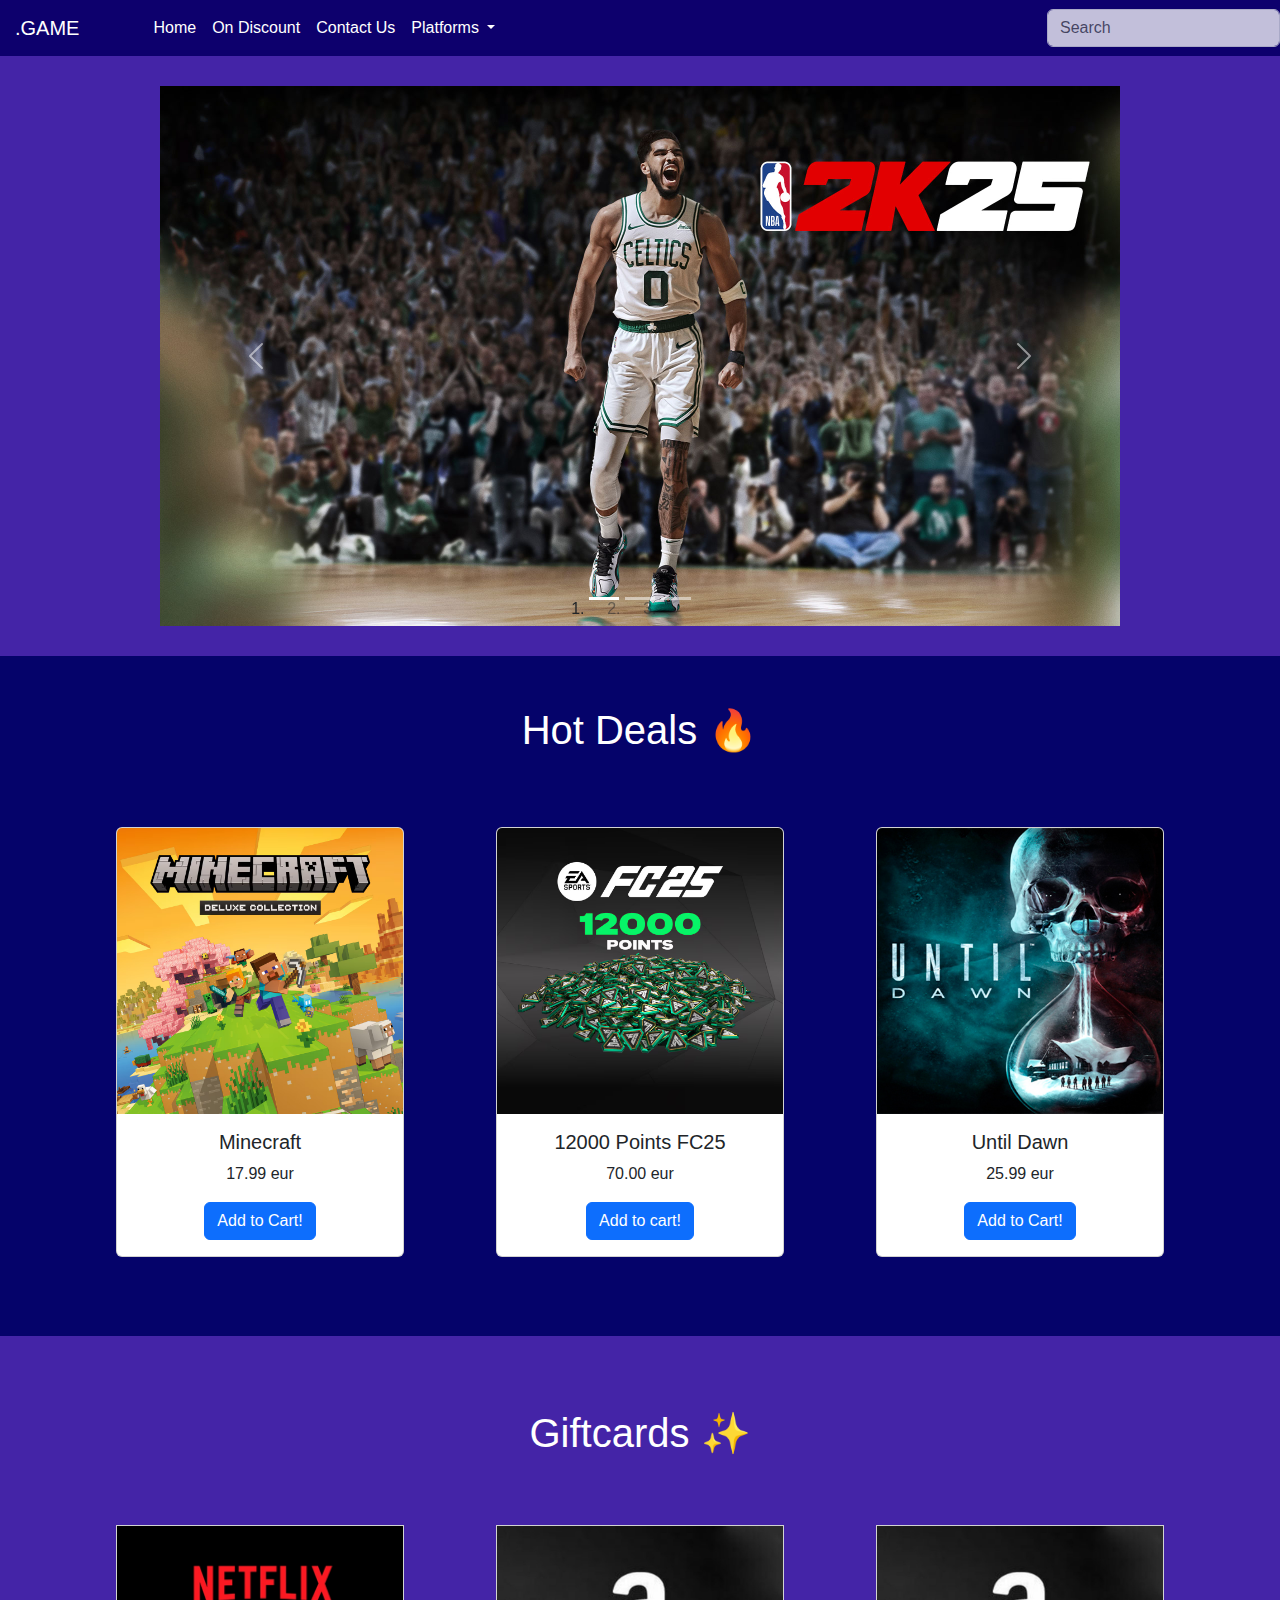
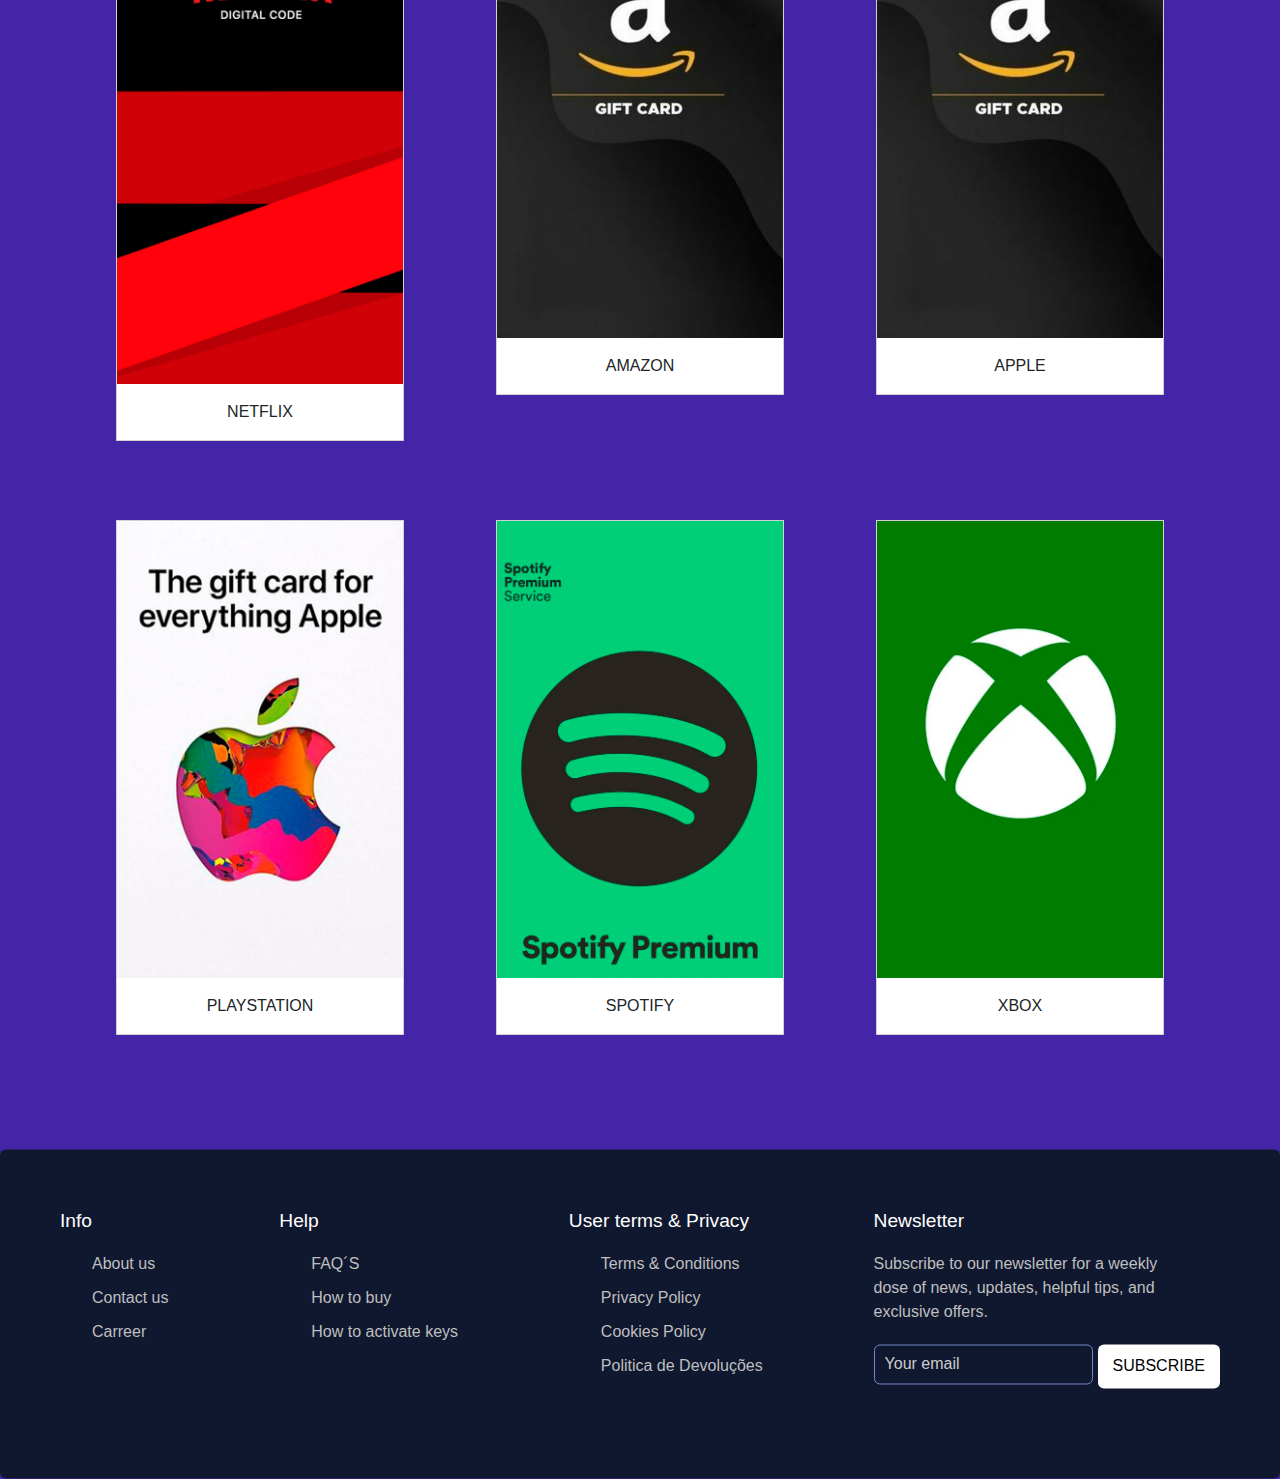
<file: index.html>
<!DOCTYPE html>
<html lang="en">
<head>
    <meta charset="UTF-8">
    <meta name="viewport" content="width=device-width, initial-scale=1.0">
    <link rel="stylesheet" type="text/css" href="styles.css" /> 
    <link href="https://cdn.jsdelivr.net/npm/bootstrap@5.3.3/dist/css/bootstrap.min.css" rel="stylesheet" integrity="sha384-QWTKZyjpPEjISv5WaRU9OFeRpok6YctnYmDr5pNlyT2bRjXh0JMhjY6hW+ALEwIH" crossorigin="anonymous">
    <title>GAME</title>
</head>
<body>
    <nav class="navbar navbar-expand-lg">
        <a class="navbar-brand" href="index.html">.GAME</a>
        <button class="navbar-toggler" type="button" data-bs-toggle="collapse" data-bs-target="#navbarNavDropdown" aria-controls="navbarNavDropdown" aria-expanded="false" aria-label="Toggle navigation">
          <span class="navbar-toggler-icon"></span>
        </button>
        <div class="collapse navbar-collapse" id="navbarNavDropdown">
          <ul class="navbar-nav">
            <li class="nav-item active">
              <a class="nav-link" href="index.html">Home <span class="visually-hidden">(current)</span></a>
            </li>
            <li class="nav-item">
              <a class="nav-link" href="#">On Discount</a>
            </li>
            <li class="nav-item">
              <a class="nav-link" href="ContactUS.html">Contact Us </a>
            </li>
            <li class="nav-item dropdown">
              <a class="nav-link dropdown-toggle" href="#" id="navbarDropdownMenuLink" role="button" data-bs-toggle="dropdown" aria-haspopup="true" aria-expanded="false">
                Platforms
              </a>
              <ul class="dropdown-menu" aria-labelledby="navbarDropdownMenuLink">
                <li><a class="dropdown-item" href="ps5.html">PS5</a></li>
                <li><a class="dropdown-item" href="#">PS4</a></li>
                <li><a class="dropdown-item" href="PC.html">PC</a></li>
              </ul>
            </li>
          </ul>
          <div class="search ms-auto">
            <form class="form-inline">
              <input class="form-control" type="search" placeholder="Search" aria-label="Search">
            </form>
          </div>
        </div>
      </nav>

      <div class="slideshow">
        <div id="carouselExampleIndicators" class="carousel slide" data-bs-ride="carousel">
          <ol class="carousel-indicators">
            <li data-bs-target="#carouselExampleIndicators" data-bs-slide-to="0" class="active"></li>
            <li data-bs-target="#carouselExampleIndicators" data-bs-slide-to="1"></li>
            <li data-bs-target="#carouselExampleIndicators" data-bs-slide-to="2"></li>
          </ol>
          <div class="carousel-inner">
            <div class="carousel-item active">
              <img class="d-block w-100" src="images/nba.jpg" alt="First slide">
             <div class="carousel-caption d-none d-md-block">
                <h5></h5>
              <p></p>
              </div>
            </div>
            <div class="carousel-item">
              <img class="d-block w-100" src="images/eafc.jpg" alt="Second slide">
              <div class="carousel-caption d-none d-md-block">
                <h5></h5>
                <p></p>
              </div>
            </div>
            <div class="carousel-item">
              <img class="d-block w-100" src="images/gta.jpg" alt="Third slide">
              <div class="carousel-caption d-none d-md-block">
                <h5></h5>
                <p></p>
              </div>
            </div>
          </div>
          <button class="carousel-control-prev" type="button" data-bs-target="#carouselExampleIndicators" data-bs-slide="prev">
            <span class="carousel-control-prev-icon" aria-hidden="true"></span>
           <span class ="visually-hidden">Previous</span>
          </button>
          <button class="carousel-control-next" type="button" data-bs-target="#carouselExampleIndicators" data-bs-slide="next">
            <span class="carousel-control-next-icon" aria-hidden="true"></span>
            <span class="visually-hidden">Next</span>
          </button>
        </div>

        <div class="hotdeals">
          <h1>Hot Deals 🔥 </h1>
          <div class="container mt-5">
            <div class="row">
              <div class="col-12 col-sm-6 col-md-4 mb-4">
              <div class="card" style="width: 18rem;">
                  <img src="images/minecraft.jpg" class="card-img-top" alt="...">
                  <div class="card-body">
                  <h5 class="card-title">Minecraft</h5>
                  <p class="card-text">17.99 eur</p>
                    <a href="#" class="btn btn-primary">Add to Cart!</a>
                  </div>
                </div>
              </div>
              <div class="col-12 col-sm-6 col-md-4 mb-4">
                <div class="card" style="width: 18rem;">
                  <img src="images/fcpoints.jpg" class="card-img-top" alt="...">
                  <div class="card-body">
                    <h5 class="card-title">12000 Points FC25</h5>
                    <p class="card-text">70.00 eur</p>
                    <a href="#" class="btn btn-primary">Add to cart!</a>
                  </div>
                </div>
                </div>
                 <div class="col-12 col-sm-6 col-md-4 mb-4">
                <div class="card" style="width: 18rem;">
                  <img src="images/utd.jpg" class="card-img-top" alt="...">
                  <div class="card-body">
                    <h5 class="card-title">Until Dawn</h5>
                    <p class="card-text">25.99 eur</p>
                    <a href="#" class="btn btn-primary">Add to Cart!</a>
                  </div>
                 </div>
              </div>
            </div>
          </div>
        </div>
      </div>

      <div class="container mt-5">

        <div class="giftcards row">

          <h1>Giftcards ✨</h1>

            <div class="col-md-4 mb-4">

                <div class="card" style="width: 18rem;">

                    <img src="images/netflix.png" class="card-img-top" alt="...">

                    <div class="card-body">

                        <p class="card-text">NETFLIX</p>

                    </div>

                </div>

            </div>

            <div class="col-md-4 mb-4">

                <div class="card" style="width: 18rem;">

                    <img src="images/amazon.jpeg" class="card-img-top" alt="...">

                    <div class="card-body">

                        <p class="card-text">AMAZON</p>

                    </div>

                </div>

            </div>

            <div class="col-md-4 mb-4">

                <div class="card" style="width: 18rem;">

                    <img src="images/amazon.jpeg" class="card-img-top" alt="...">

                    <div class="card-body">

                        <p class="card-text">APPLE</p>

                    </div>

                </div>

            </div>

            <div class="col-md-4 mb-4">

                <div class="card" style="width: 18rem;">

                    <img src="images/apple.png" class="card-img-top" alt="...">

                    <div class="card-body">

                        <p class="card-text">PLAYSTATION</p>

                    </div>

                </div>

            </div>

            <div class="col-md-4 mb-4">

                <div class="card" style="width: 18rem;">

                    <img src="images/spotify.png" class="card-img-top" alt="...">

                    <div class="card-body">

                        <p class="card-text">SPOTIFY</p>

                    </div>

                </div>

            </div>

            <div class="col-md-4 mb-4">

                <div class="card" style="width: 18rem;">

                    <img src="images/xbox.png " class="card-img-top" alt="...">

                    <div class="card-body">

                        <p class="card-text">XBOX</p>

                    </div>

                </div>

            </div>

        </div>
      </div>


<div class="footer">
      <section class="footer">
        <div class="footer-row">
          <div class="footer-col">
            <h4>Info</h4>
            <ul class="links">
              <li><a href="#">About us</a></li>
              <li><a href="#">Contact us</a></li>
              <li><a href="#">Carreer</a></li>
  
            </ul>
          </div>
  
          <div class="footer-col">
            <h4>Help</h4>
            <ul class="links">
              <li><a href="#">FAQ´S</a></li>
              <li><a href="#">How to buy</a></li>
              <li><a href="#">How to activate keys</a></li>
              
       
            </ul>
          </div>
  
  
          <div class="footer-col">
            <h4>User terms & Privacy</h4>
            <ul class="links">
              <li><a href="#">Terms & Conditions</a></li>
              <li><a href="#">Privacy Policy</a></li>
              <li><a href="#">Cookies Policy</a></li>
              <li><a href="#">Politica de Devoluções</a></li>
            </ul>
          </div>
  
          <div class="footer-col">
            <h4>Newsletter</h4>
            <p>
              Subscribe to our newsletter for a weekly dose
              of news, updates, helpful tips, and
              exclusive offers.
            </p>
            <form action="#">
              <input type="text" placeholder="Your email" required>
              <button type="submit">SUBSCRIBE</button>
            </form>
            <div class="icons">
              <a href="https://www.facebook.com/Microsoft/?locale=pt_PT"> <i class="fa-brands fa-facebook-f"></i></a>
              <a href="https://x.com/microsoft"><i class="fa-brands fa-twitter"></i></a>
              <a href="https://www.linkedin.com/company/microsoft?originalSubdomain=pt"><i class="fa-brands fa-linkedin"></i> </a>
              </i> <a href="https://github.com/microsoft"><i class="fa-brands fa-github"></i></a>
            </div>
          </div>
        </div>
      </section>
    </div>


      <script src="https://code.jquery.com/jquery-3.5.1.slim.min.js"></script>
      <script src="https://cdn.jsdelivr.net/npm/@popperjs/core@2.9.2/dist/umd/popper.min.js"></script>
      <script src="https://cdn.jsdelivr.net/npm/bootstrap@5.3.3/dist/js/bootstrap.bundle.min.js" integrity="sha384-YvpcrYf0tY3lHB60NNkmXc5s9fDVZLESaAA55NDzOxhy9GkcIdslK1eN7N6jIeHz" crossorigin="anonymous"></script>
</body>
</html>
</file>
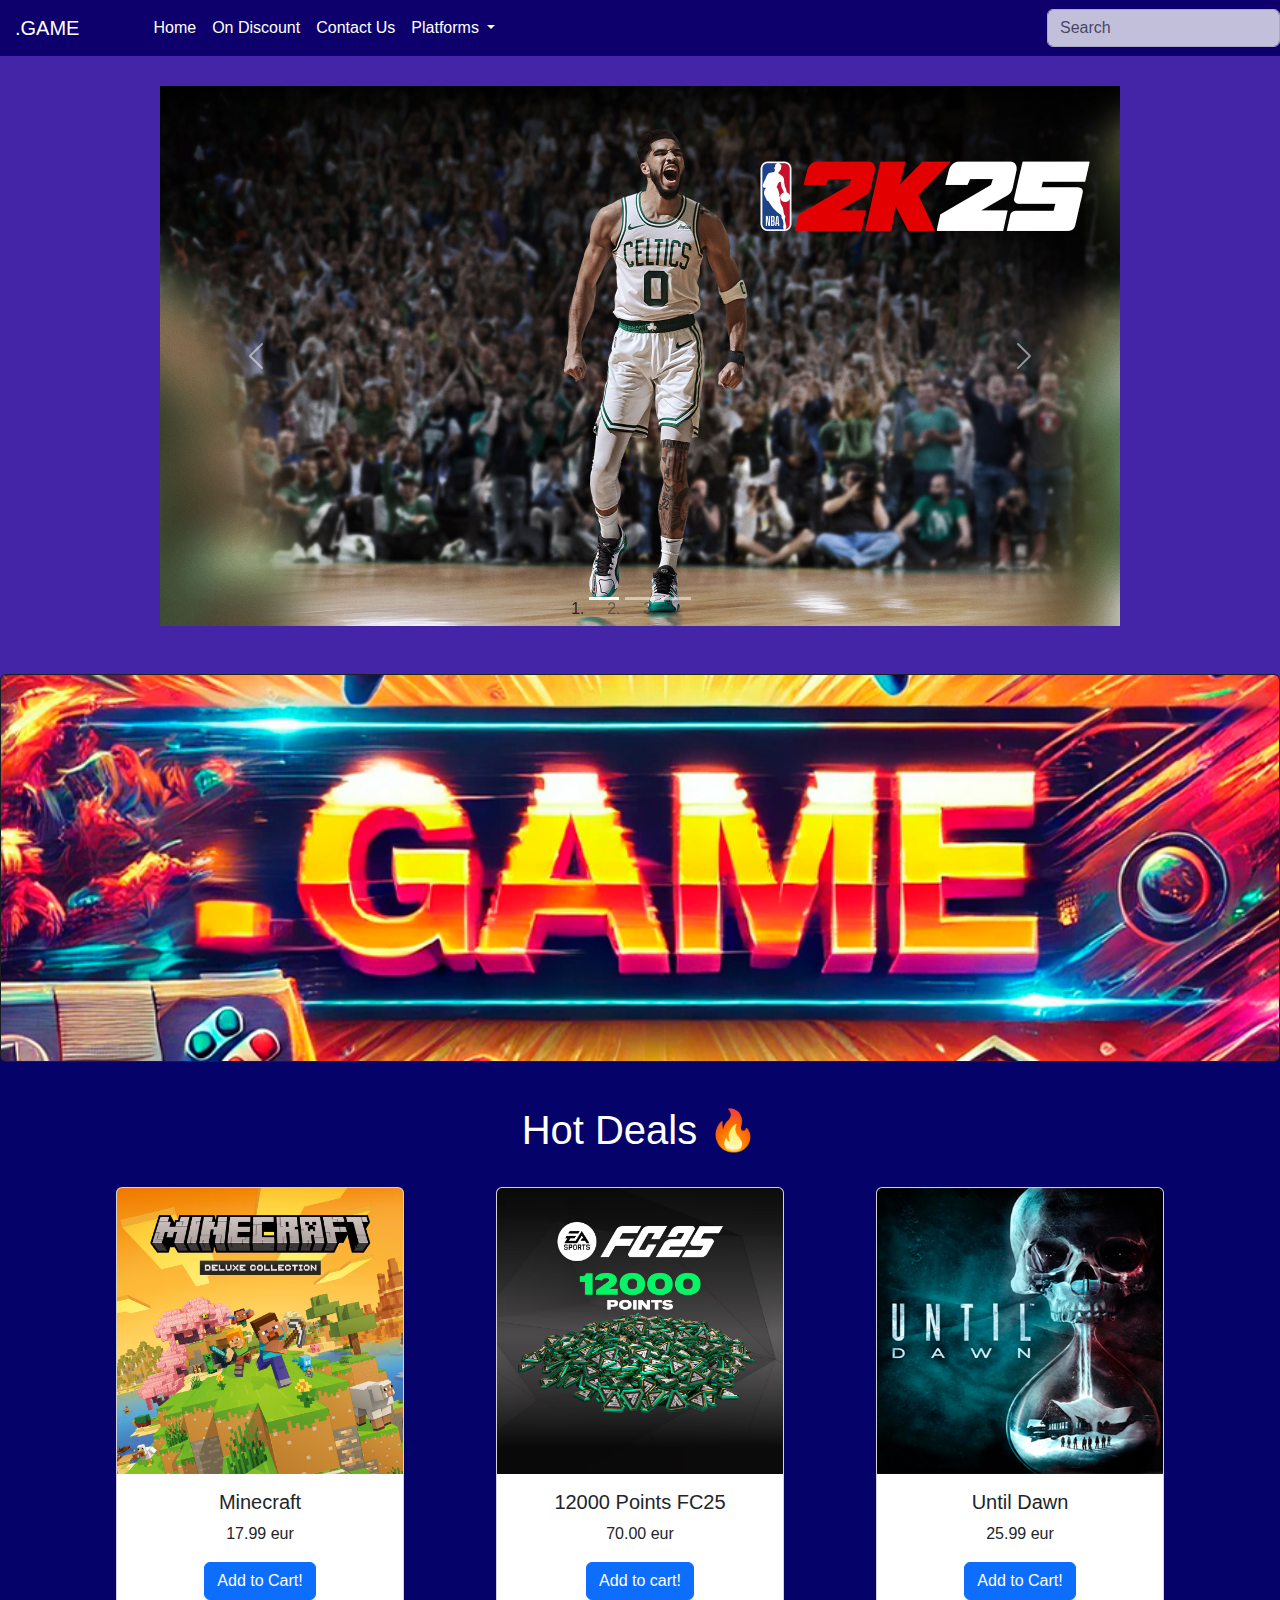
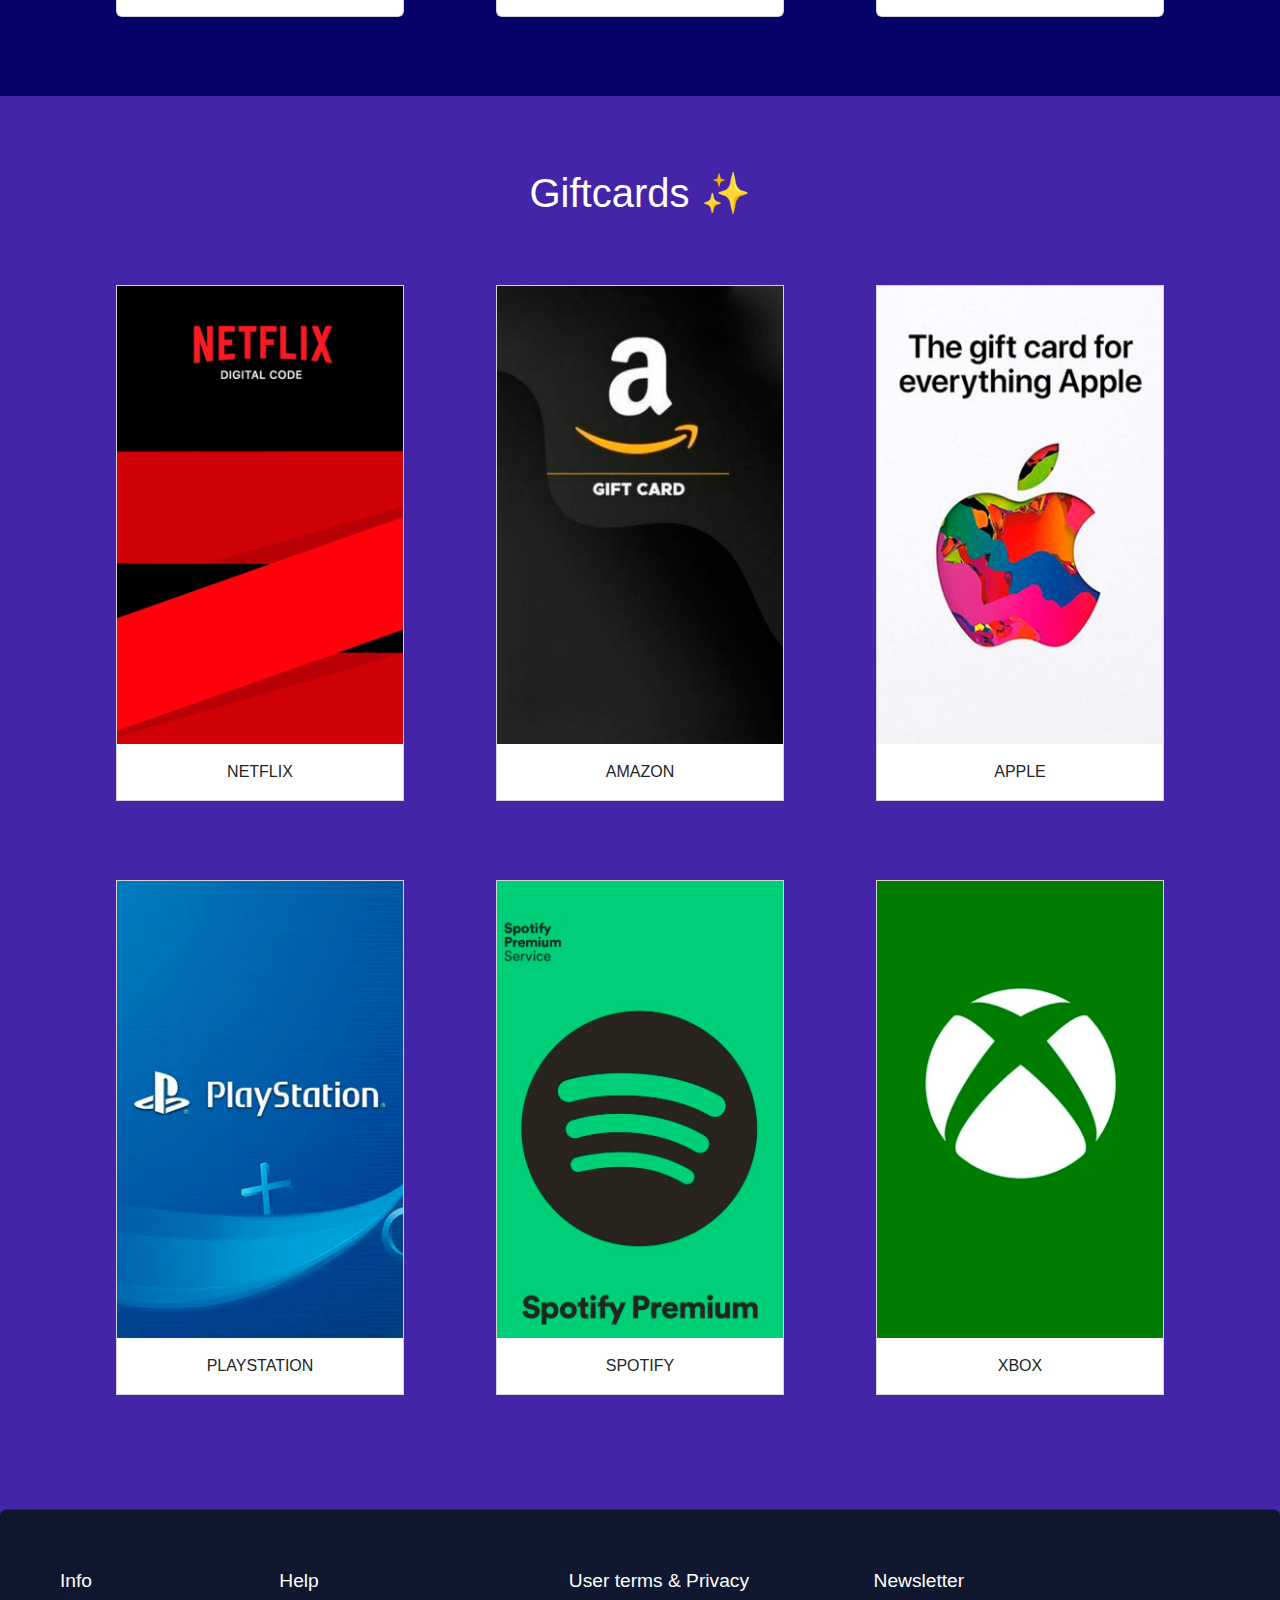
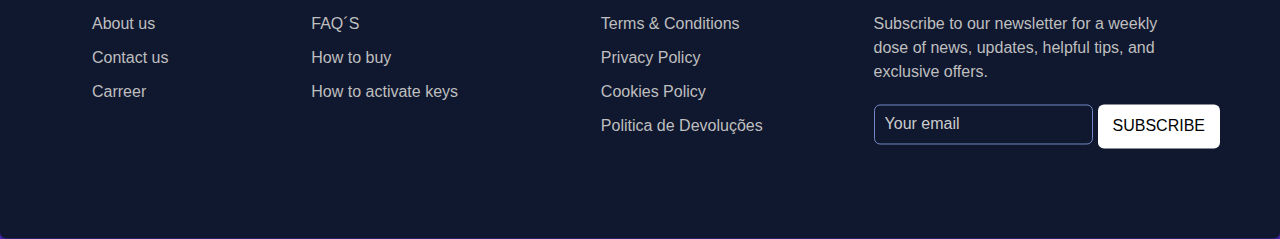
<file: ANTIGO/index.html>
<!DOCTYPE html>
<html lang="en">
<head>
    <meta charset="UTF-8">
    <meta name="viewport" content="width=device-width, initial-scale=1.0">
    <link rel="stylesheet" type="text/css" href="styles.css" /> 
    <link href="https://cdn.jsdelivr.net/npm/bootstrap@5.3.3/dist/css/bootstrap.min.css" rel="stylesheet" integrity="sha384-QWTKZyjpPEjISv5WaRU9OFeRpok6YctnYmDr5pNlyT2bRjXh0JMhjY6hW+ALEwIH" crossorigin="anonymous">
    <title>GAME</title>
</head>
<body>
    <nav class="navbar navbar-expand-lg">
        <a class="navbar-brand" href="index.html">.GAME</a>
        <button class="navbar-toggler" type="button" data-bs-toggle="collapse" data-bs-target="#navbarNavDropdown" aria-controls="navbarNavDropdown" aria-expanded="false" aria-label="Toggle navigation">
          <span class="navbar-toggler-icon"></span>
        </button>
        <div class="collapse navbar-collapse" id="navbarNavDropdown">
          <ul class="navbar-nav">
            <li class="nav-item active">
              <a class="nav-link" href="index.html">Home <span class="visually-hidden">(current)</span></a>
            </li>
            <li class="nav-item">
              <a class="nav-link" href="#">On Discount</a>
            </li>
            <li class="nav-item">
              <a class="nav-link" href="ContactUS.html">Contact Us </a>
            </li>
            <li class="nav-item dropdown">
              <a class="nav-link dropdown-toggle" href="#" id="navbarDropdownMenuLink" role="button" data-bs-toggle="dropdown" aria-haspopup="true" aria-expanded="false">
                Platforms
              </a>
              <ul class="dropdown-menu" aria-labelledby="navbarDropdownMenuLink">
                <li><a class="dropdown-item" href="ps5.html">PS5</a></li>
                <li><a class="dropdown-item" href="ps4.html">PS4</a></li>
                <li><a class="dropdown-item" href="PC.html">PC</a></li>
              </ul>
            </li>
          </ul>
          <div class="search ms-auto">
            <form class="form-inline">
              <input class="form-control" type="search" placeholder="Search" aria-label="Search">
            </form>
          </div>
        </div>
      </nav>

      <div class="slideshow">
        <div id="carouselExampleIndicators" class="carousel slide" data-bs-ride="carousel">
          <ol class="carousel-indicators">
            <li data-bs-target="#carouselExampleIndicators" data-bs-slide-to="0" class="active"></li>
            <li data-bs-target="#carouselExampleIndicators" data-bs-slide-to="1"></li>
            <li data-bs-target="#carouselExampleIndicators" data-bs-slide-to="2"></li>
          </ol>
          <div class="carousel-inner">
            <div class="carousel-item active">
              <img class="d-block w-100" src="images/nba.jpg" alt="First slide">
             <div class="carousel-caption d-none d-md-block">
                <h5></h5>
              <p></p>
              </div>
            </div>
            <div class="carousel-item">
              <img class="d-block w-100" src="images/eafc.jpg" alt="Second slide">
              <div class="carousel-caption d-none d-md-block">
                <h5></h5>
                <p></p>
              </div>
            </div>
            <div class="carousel-item">
              <img class="d-block w-100" src="images/gta.jpg" alt="Third slide">
              <div class="carousel-caption d-none d-md-block">
                <h5></h5>
                <p></p>
              </div>
            </div>
          </div>
          <button class="carousel-control-prev" type="button" data-bs-target="#carouselExampleIndicators" data-bs-slide="prev">
            <span class="carousel-control-prev-icon" aria-hidden="true"></span>
           <span class ="visually-hidden">Previous</span>
          </button>
          <button class="carousel-control-next" type="button" data-bs-target="#carouselExampleIndicators" data-bs-slide="next">
            <span class="carousel-control-next-icon" aria-hidden="true"></span>
            <span class="visually-hidden">Next</span>
          </button>
        </div>

        <div class="card bg-dark mb-1 mt-5 text-white">
          <img class="card-img" src="images/banner.jpg" alt="Card image">
          <div class="card-img-overlay">
          </div>
        </div>

        <div class="hotdeals">
          <h1>Hot Deals 🔥 </h1>
          <div class="container mt-1">
            <div class="row">
              <div class="col-12 col-sm-6 col-md-4 mb-4">
              <div class="card" style="width: 18rem;">
                  <img src="images/minecraft.jpg" class="card-img-top" alt="...">
                  <div class="card-body">
                  <h5 class="card-title">Minecraft</h5>
                  <p class="card-text">17.99 eur</p>
                    <a href="#" class="btn btn-primary">Add to Cart!</a>
                  </div>
                </div>
              </div>
              <div class="col-12 col-sm-6 col-md-4 mb-4">
                <div class="card" style="width: 18rem;">
                  <img src="images/fcpoints.jpg" class="card-img-top" alt="...">
                  <div class="card-body">
                    <h5 class="card-title">12000 Points FC25</h5>
                    <p class="card-text">70.00 eur</p>
                    <a href="#" class="btn btn-primary">Add to cart!</a>
                  </div>
                </div>
                </div>
                 <div class="col-12 col-sm-6 col-md-4 mb-4">
                <div class="card" style="width: 18rem;">
                  <img src="images/utd.jpg" class="card-img-top" alt="...">
                  <div class="card-body">
                    <h5 class="card-title">Until Dawn</h5>
                    <p class="card-text">25.99 eur</p>
                    <a href="#" class="btn btn-primary">Add to Cart!</a>
                  </div>
                 </div>
              </div>
            </div>
          </div>
        </div>
      </div>

      <div class="container mt-5">

        <div class="giftcards row">

          <h1>Giftcards ✨</h1>

            <div class="col-md-4 mb-4">

                <div class="card" style="width: 18rem;">

                    <img src="images/netflix.png" class="card-img-top" alt="...">

                    <div class="card-body">

                        <p class="card-text">NETFLIX</p>

                    </div>

                </div>

            </div>

            <div class="col-md-4 mb-4">

                <div class="card" style="width: 18rem;">

                    <img src="images/amazon.png" class="card-img-top" alt="...">

                    <div class="card-body">

                        <p class="card-text">AMAZON</p>

                    </div>

                </div>

            </div>

            <div class="col-md-4 mb-4">

                <div class="card" style="width: 18rem;">

                    <img src="images/apple.png" class="card-img-top" alt="...">

                    <div class="card-body">

                        <p class="card-text">APPLE</p>

                    </div>

                </div>

            </div>

            <div class="col-md-4 mb-4">

                <div class="card" style="width: 18rem;">

                    <img src="images/playstation.png" class="card-img-top" alt="...">

                    <div class="card-body">

                        <p class="card-text">PLAYSTATION</p>

                    </div>

                </div>

            </div>

            <div class="col-md-4 mb-4">

                <div class="card" style="width: 18rem;">

                    <img src="images/spotify.png" class="card-img-top" alt="...">

                    <div class="card-body">

                        <p class="card-text">SPOTIFY</p>

                    </div>

                </div>

            </div>

            <div class="col-md-4 mb-4">

                <div class="card" style="width: 18rem;">

                    <img src="images/xbox.png " class="card-img-top" alt="...">

                    <div class="card-body">

                        <p class="card-text">XBOX</p>

                    </div>

                </div>

            </div>

        </div>
      </div>


<div class="footer">
      <section class="footer">
        <div class="footer-row">
          <div class="footer-col">
            <h4>Info</h4>
            <ul class="links">
              <li><a href="#">About us</a></li>
              <li><a href="#">Contact us</a></li>
              <li><a href="#">Carreer</a></li>
  
            </ul>
          </div>
  
          <div class="footer-col">
            <h4>Help</h4>
            <ul class="links">
              <li><a href="#">FAQ´S</a></li>
              <li><a href="#">How to buy</a></li>
              <li><a href="#">How to activate keys</a></li>
              
       
            </ul>
          </div>
  
  
          <div class="footer-col">
            <h4>User terms & Privacy</h4>
            <ul class="links">
              <li><a href="#">Terms & Conditions</a></li>
              <li><a href="#">Privacy Policy</a></li>
              <li><a href="#">Cookies Policy</a></li>
              <li><a href="#">Politica de Devoluções</a></li>
            </ul>
          </div>
  
          <div class="footer-col">
            <h4>Newsletter</h4>
            <p>
              Subscribe to our newsletter for a weekly dose
              of news, updates, helpful tips, and
              exclusive offers.
            </p>
            <form action="#">
              <input type="text" placeholder="Your email" required>
              <button type="submit">SUBSCRIBE</button>
            </form>
            <div class="icons">
              <a href="https://www.facebook.com/Microsoft/?locale=pt_PT"> <i class="fa-brands fa-facebook-f"></i></a>
              <a href="https://x.com/microsoft"><i class="fa-brands fa-twitter"></i></a>
              <a href="https://www.linkedin.com/company/microsoft?originalSubdomain=pt"><i class="fa-brands fa-linkedin"></i> </a>
              </i> <a href="https://github.com/microsoft"><i class="fa-brands fa-github"></i></a>
            </div>
          </div>
        </div>
      </section>
    </div>


      <script src="https://code.jquery.com/jquery-3.5.1.slim.min.js"></script>
      <script src="https://cdn.jsdelivr.net/npm/@popperjs/core@2.9.2/dist/umd/popper.min.js"></script>
      <script src="https://cdn.jsdelivr.net/npm/bootstrap@5.3.3/dist/js/bootstrap.bundle.min.js" integrity="sha384-YvpcrYf0tY3lHB60NNkmXc5s9fDVZLESaAA55NDzOxhy9GkcIdslK1eN7N6jIeHz" crossorigin="anonymous"></script>
</body>
</html>
</file>
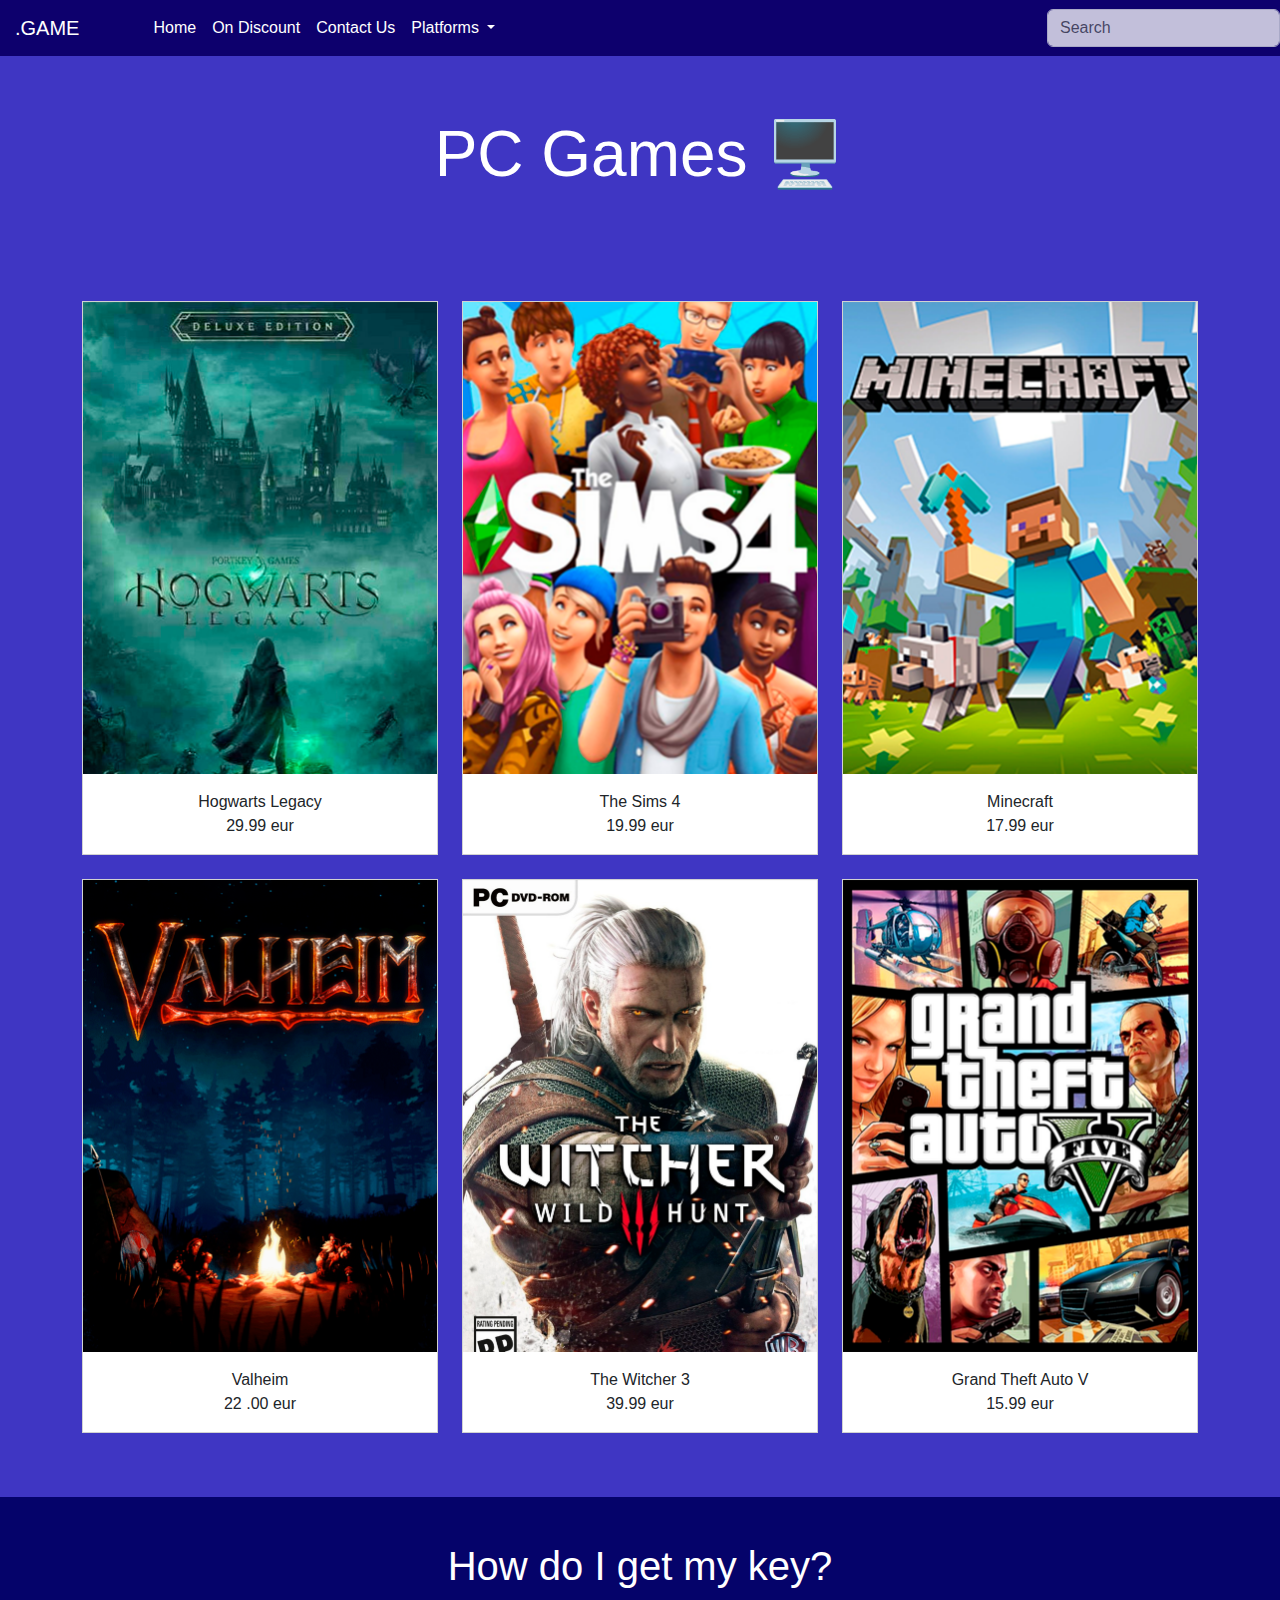
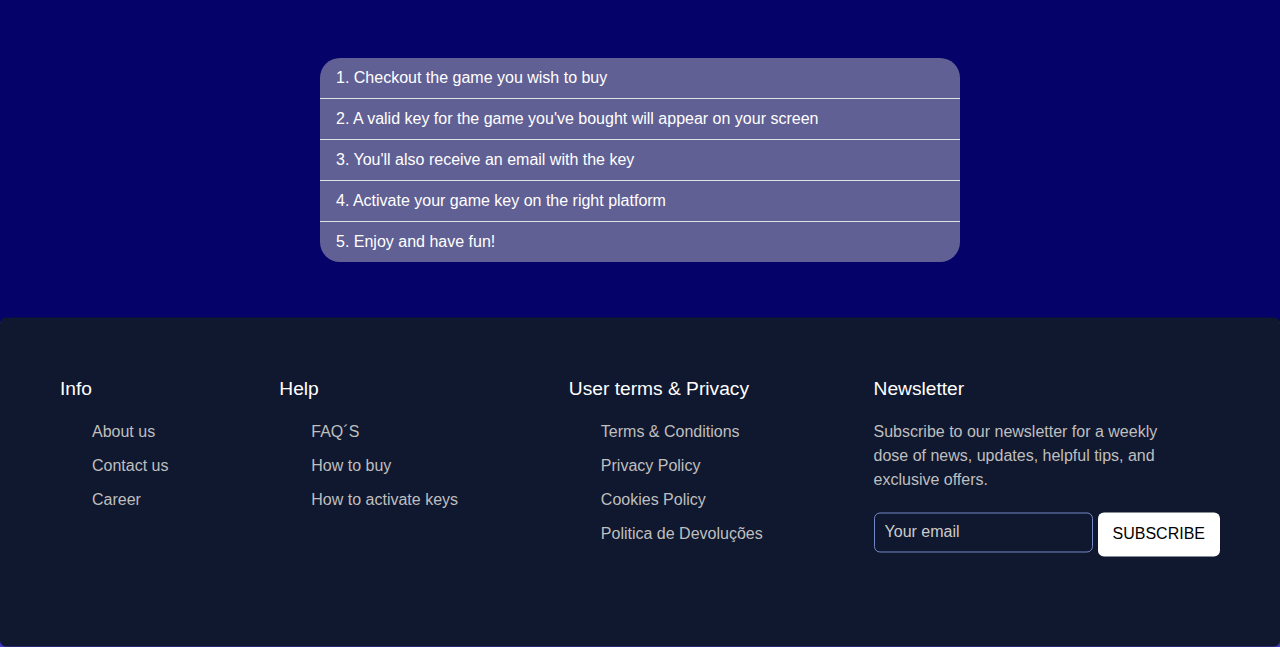
<file: PC.html>
<!DOCTYPE html>
<html lang="en">
<head>
    <meta charset="UTF-8">
    <meta name="viewport" content="width=device-width, initial-scale=1.0">
    <link rel="stylesheet" type="text/css" href="stylesPC.css" /> 
    <link href="https://cdn.jsdelivr.net/npm/bootstrap@5.3.3/dist/css/bootstrap.min.css" rel="stylesheet" integrity="sha384-QWTKZyjpPEjISv5WaRU9OFeRpok6YctnYmDr5pNlyT2bRjXh0JMhjY6hW+ALEwIH" crossorigin="anonymous">
    <title>PC</title>
</head>
<body>

<nav class="navbar navbar-expand-lg">
    <a class="navbar-brand" href="#">.GAME</a>
    <button class="navbar-toggler" type="button" data-bs-toggle="collapse" data-bs-target="#navbarNavDropdown" aria-controls="navbarNavDropdown" aria-expanded="false" aria-label="Toggle navigation">
        <span class="navbar-toggler-icon"></span>
    </button>
    <div class="collapse navbar-collapse" id="navbarNavDropdown">
        <ul class="navbar-nav">
            <li class="nav-item active">
                <a class="nav-link" href="C:\Users\radic\Desktop\WEB\.GAME.html">Home <span class="visually-hidden">(current)</span></a>
            </li>
            <li class="nav-item">
                <a class="nav-link" href="#">On Discount</a>
            </li>
            <li class="nav-item">
                <a class="nav-link" href="C:\Users\radic\Desktop\WEB\ContactUS\ContactUS.html">Contact Us </a>
            </li>
            <li class="nav-item dropdown">
                <a class="nav-link dropdown-toggle" href="#" id="navbarDropdownMenuLink" role="button" data-bs-toggle="dropdown" aria-haspopup="true" aria-expanded="false">
                    Platforms
                </a>
                <ul class="dropdown-menu" aria-labelledby="navbarDropdownMenuLink">
                    <li><a class="dropdown-item" href="#">PS5</a></li>
                    <li><a class="dropdown-item" href="#">PS4</a></li>
                    <li><a class="dropdown-item" href="pc.html">PC</a></li>
                </ul>
            </li>
        </ul>
        <div class="search ms-auto">
            <form class="form-inline">
                <input class="form-control" type="search" placeholder="Search" aria-label="Search">
            </form>
        </div>
    </div>
</nav>

<div class="productspc">
    <h1>PC Games 🖥️</h1>
    <div class="container mt-5">
        <div class="row">
            <div class="col-md-4 mb-4">
                <div class="card">
                    <img src="images/hp.png" class="card-img-top" alt="...">
                    <div class="card-body">
                        <p class="card-text">Hogwarts Legacy<br>29.99 eur</p>
                    </div>
                </div>
            </div>
            <div class="col-md-4 mb-4">
                <div class="card">
                    <img src="images/sims.png" class="card-img-top" alt="...">
                    <div class="card-body">
                        <p class="card-text">The Sims 4<br>19.99 eur</p>
                    </div>
                </div>
            </div>
            <div class="col-md-4 mb-4">
                <div class="card">
                    <img src="images/minecraft.png" class="card-img-top" alt="...">
                    <div class="card-body">
                        <p class="card-text">Minecraft<br>17.99 eur</p>
                    </div>
                </div>
            </div>
        </div>
        <div class="row">
            <div class="col-md-4 mb-4">
                <div class="card">
                    <img src="images/valheim.png" class="card-img-top" alt="...">
                    <div class="card-body">
                        <p class="card-text">Valheim<br>22 .00 eur</p>
                    </div>
                </div>
            </div>
            <div class="col-md-4 mb-4">
                <div class="card">
                    <img src="images/witcher.png" class="card-img-top" alt="...">
                    <div class="card-body">
                        <p class="card-text">The Witcher 3<br>39.99 eur</p>
                    </div>
                </div>
            </div>
            <div class="col-md-4 mb-4">
                <div class="card">
                    <img src="images/gta5.png" class="card-img-top" alt="...">
                    <div class="card-body">
                        <p class="card-text">Grand Theft Auto V<br>15.99 eur</p>
                    </div>
                </div>
            </div>
        </div>
    </div>
</div>

<div class="help">
    <h1>How do I get my key?</h1>
    <ul class="list-group list-group-flush">
        <li class="list-group-item">1. Checkout the game you wish to buy</li>
        <li class="list-group-item">2. A valid key for the game you've bought will appear on your screen</li>
        <li class="list-group-item">3. You'll also receive an email with the key</li>
        <li class="list-group-item">4. Activate your game key on the right platform</li>
        <li class="list-group-item">5. Enjoy and have fun!</li>
    </ul>
</div>

<div class="footer">
    <section class="footer">
        <div class="footer-row">
            <div class="footer-col">
                <h4>Info</h4>
                <ul class="links">
                    <li><a href="#">About us</a></li>
                    <li><a href="#">Contact us</a></li>
                    <li><a href="#">Career</a></li>
                </ul>
            </div>
            <div class="footer-col">
                <h4>Help</h4>
                <ul class="links">
                    <li><a href="#">FAQ´S</a></li>
                    <li><a href="#">How to buy</a></li>
                    <li><a href="#">How to activate keys</a></li>
                </ul>
            </div>
            <div class="footer-col">
                <h4>User terms & Privacy</h4>
                <ul class="links">
                    <li><a href="#">Terms & Conditions</a></li>
                    <li><a href="#">Privacy Policy</a></li>
                    <li><a href="#">Cookies Policy</a></li>
                    <li><a href="#">Politica de Devoluções</a></li>
                </ul>
            </div>
            <div class="footer-col">
                <h4>Newsletter</h4>
                <p>
                    Subscribe to our newsletter for a weekly dose
                    of news, updates, helpful tips, and
                    exclusive offers.
                </p>
                <form action="#">
                    <input type="text" placeholder="Your email" required>
                    <button type="submit">SUBSCRIBE</button>
                </form>
                <div class="icons">
                    <a href="https://www.facebook.com/Microsoft/?locale=pt_PT"><i class="fa-brands fa-facebook-f"></i></a>
                    <a href="https://x.com/microsoft"><i class="fa-brands fa-twitter"></i></a>
                    <a href="https://www.linkedin.com/company/microsoft?originalSubdomain=pt"><i class="fa-brands fa-linkedin"></i></a>
                    <a href="https://github.com/microsoft"><i class="fa-brands fa-github"></i></a>
                </div>
            </div>
        </div>
    </section>
</div>

<script src="https://cdn.jsdelivr.net/npm/@popperjs/core@2.11.6/dist/umd/popper.min.js" integrity="sha384-oBqDVmMz4fnFO9gyb8g5c5c5c5c5c5c5c5c5c5c5c5c5c5c5c5c5c5c5c5c5c5" crossorigin="anonymous"></script>
<script src="https://cdn.jsdelivr.net/npm/bootstrap@5.3.3/dist/js/bootstrap.min.js" integrity="sha384-1n1n1n1n1n1n1n1n1n1n1n1n1n1n1n1n1n1n1 ```html
1n1n1n1n1n1n1n1n1n1n1" crossorigin="anonymous"></script>
</body>
</html>
</file>
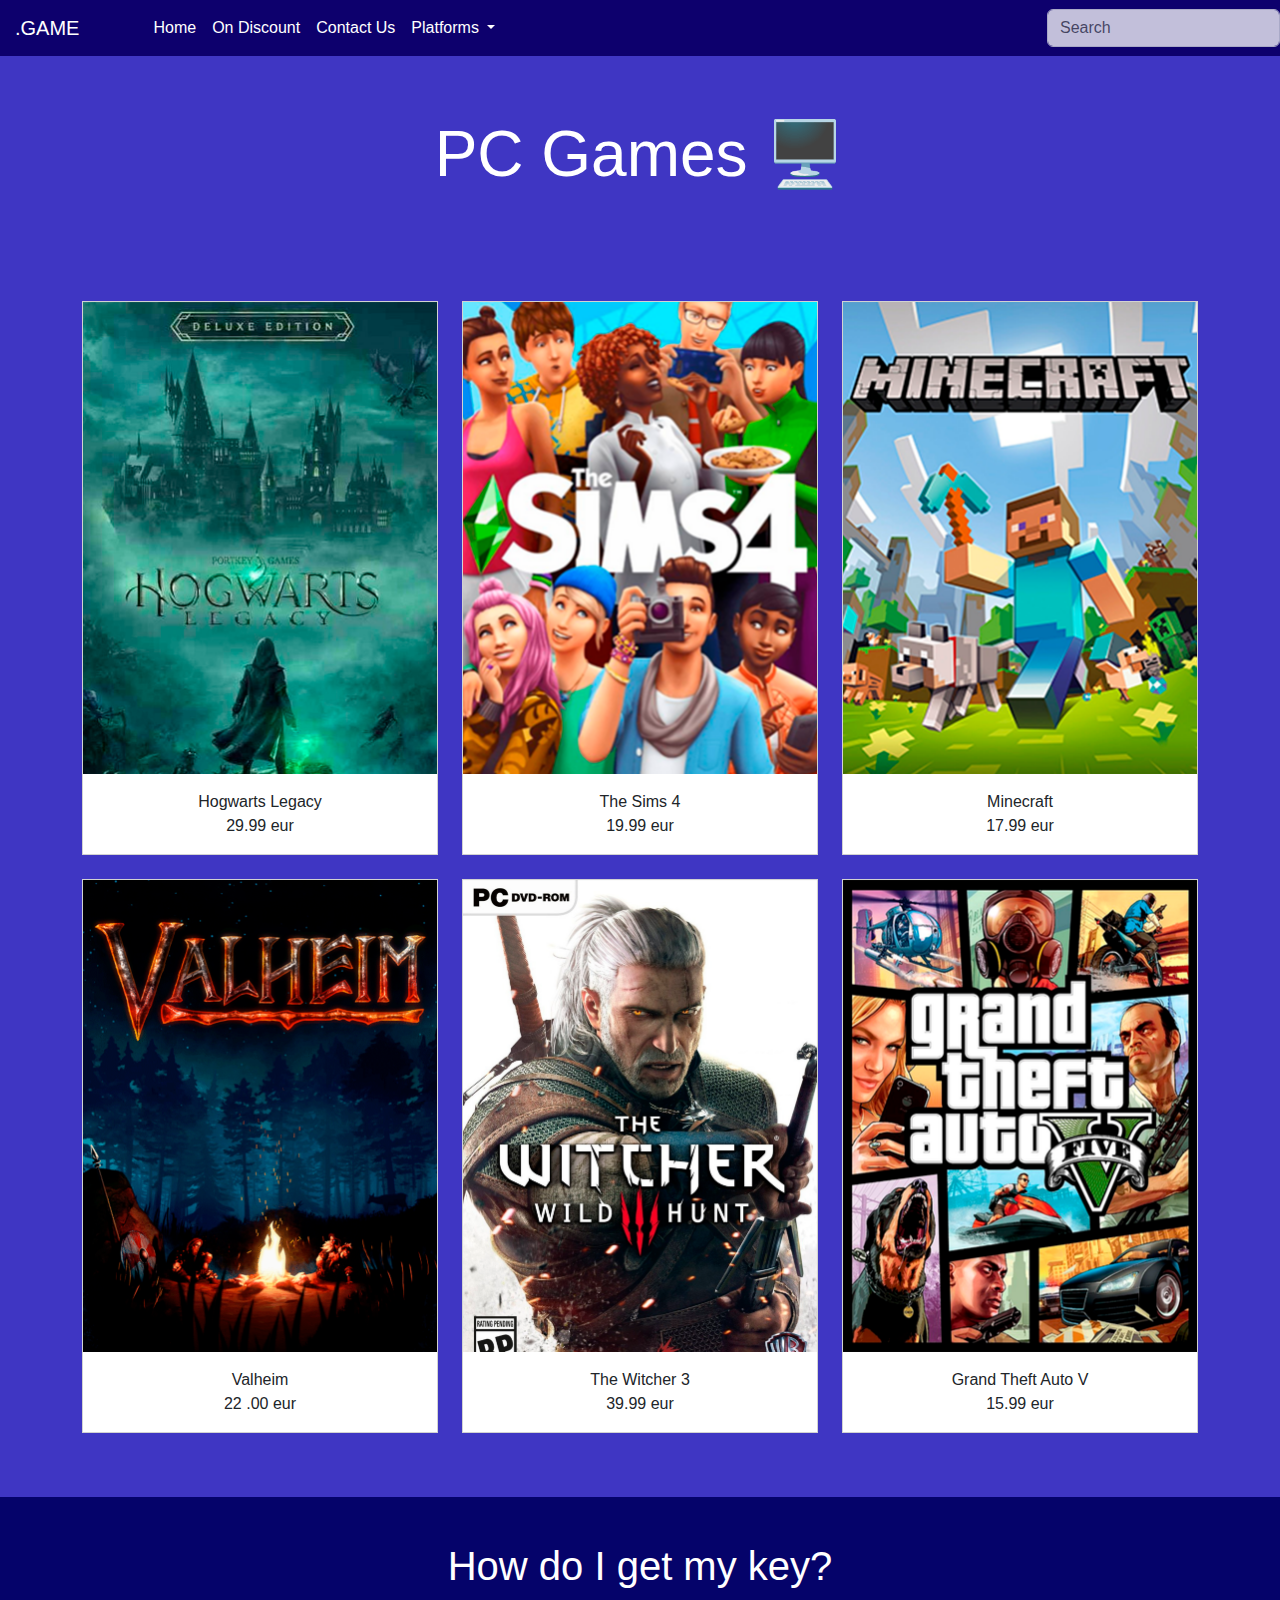
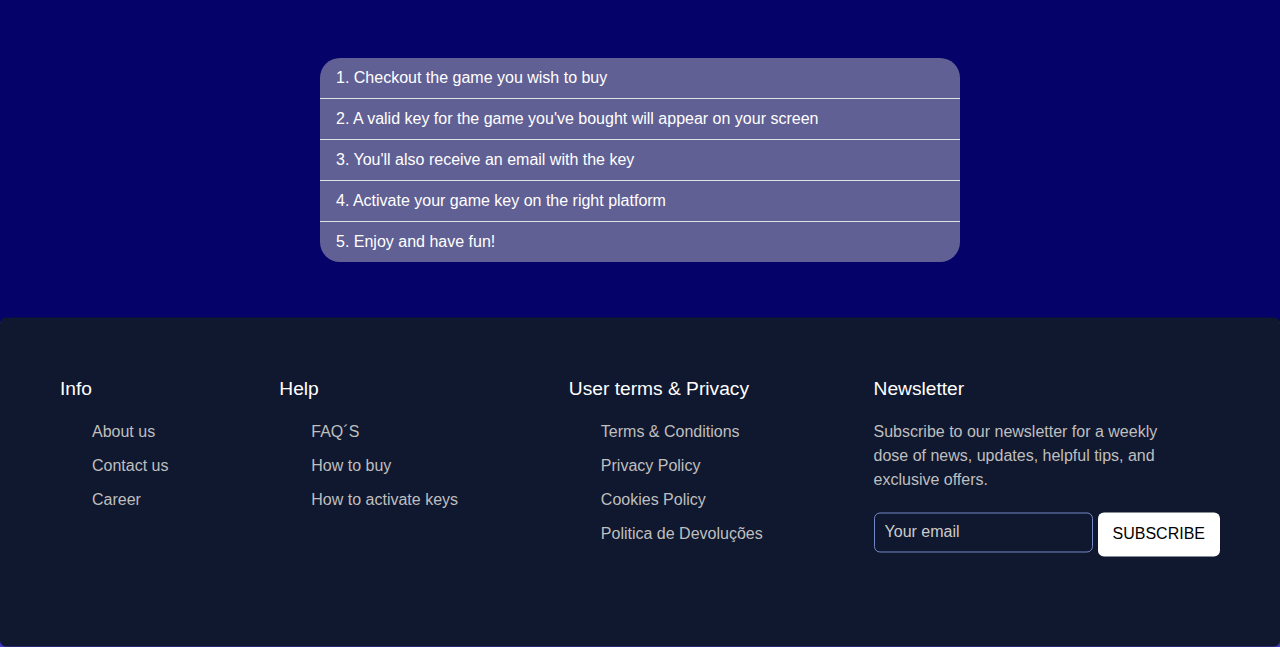
<file: ANTIGO/PC.html>
<!DOCTYPE html>
<html lang="en">
<head>
    <meta charset="UTF-8">
    <meta name="viewport" content="width=device-width, initial-scale=1.0">
    <link rel="stylesheet" type="text/css" href="stylesPC.css" /> 
    <link href="https://cdn.jsdelivr.net/npm/bootstrap@5.3.3/dist/css/bootstrap.min.css" rel="stylesheet" integrity="sha384-QWTKZyjpPEjISv5WaRU9OFeRpok6YctnYmDr5pNlyT2bRjXh0JMhjY6hW+ALEwIH" crossorigin="anonymous">
    <title>PC</title>
</head>
<body>

<nav class="navbar navbar-expand-lg">
    <a class="navbar-brand" href="index.html">.GAME</a>
    <button class="navbar-toggler" type="button" data-bs-toggle="collapse" data-bs-target="#navbarNavDropdown" aria-controls="navbarNavDropdown" aria-expanded="false" aria-label="Toggle navigation">
        <span class="navbar-toggler-icon"></span>
    </button>
    <div class="collapse navbar-collapse" id="navbarNavDropdown">
        <ul class="navbar-nav">
            <li class="nav-item active">
                <a class="nav-link" href="index.html">Home <span class="visually-hidden">(current)</span></a>
            </li>
            <li class="nav-item">
                <a class="nav-link" href="#">On Discount</a>
            </li>
            <li class="nav-item">
                <a class="nav-link" href="ContactUS.html">Contact Us </a>
            </li>
            <li class="nav-item dropdown">
                <a class="nav-link dropdown-toggle" href="#" id="navbarDropdownMenuLink" role="button" data-bs-toggle="dropdown" aria-haspopup="true" aria-expanded="false">
                    Platforms
                </a>
                <ul class="dropdown-menu" aria-labelledby="navbarDropdownMenuLink">
                    <li><a class="dropdown-item" href="#">PS5</a></li>
                    <li><a class="dropdown-item" href="ps5.html">PS4</a></li>
                    <li><a class="dropdown-item" href="pc.html">PC</a></li>
                </ul>
            </li>
        </ul>
        <div class="search ms-auto">
            <form class="form-inline">
                <input class="form-control" type="search" placeholder="Search" aria-label="Search">
            </form>
        </div>
    </div>
</nav>

<div class="productspc">
    <h1>PC Games 🖥️</h1>
    <div class="container mt-5">
        <div class="row">
            <div class="col-md-4 mb-4">
                <div class="card">
                    <img src="images/hp.png" class="card-img-top" alt="...">
                    <div class="card-body">
                        <p class="card-text">Hogwarts Legacy<br>29.99 eur</p>
                    </div>
                </div>
            </div>
            <div class="col-md-4 mb-4">
                <div class="card">
                    <img src="images/sims.png" class="card-img-top" alt="...">
                    <div class="card-body">
                        <p class="card-text">The Sims 4<br>19.99 eur</p>
                    </div>
                </div>
            </div>
            <div class="col-md-4 mb-4">
                <div class="card">
                    <img src="images/minecraft.png" class="card-img-top" alt="...">
                    <div class="card-body">
                        <p class="card-text">Minecraft<br>17.99 eur</p>
                    </div>
                </div>
            </div>
        </div>
        <div class="row">
            <div class="col-md-4 mb-4">
                <div class="card">
                    <img src="images/valheim.png" class="card-img-top" alt="...">
                    <div class="card-body">
                        <p class="card-text">Valheim<br>22 .00 eur</p>
                    </div>
                </div>
            </div>
            <div class="col-md-4 mb-4">
                <div class="card">
                    <img src="images/witcher.png" class="card-img-top" alt="...">
                    <div class="card-body">
                        <p class="card-text">The Witcher 3<br>39.99 eur</p>
                    </div>
                </div>
            </div>
            <div class="col-md-4 mb-4">
                <div class="card">
                    <img src="images/gta5.png" class="card-img-top" alt="...">
                    <div class="card-body">
                        <p class="card-text">Grand Theft Auto V<br>15.99 eur</p>
                    </div>
                </div>
            </div>
        </div>
    </div>
</div>

<div class="help">
    <h1>How do I get my key?</h1>
    <ul class="list-group list-group-flush">
        <li class="list-group-item">1. Checkout the game you wish to buy</li>
        <li class="list-group-item">2. A valid key for the game you've bought will appear on your screen</li>
        <li class="list-group-item">3. You'll also receive an email with the key</li>
        <li class="list-group-item">4. Activate your game key on the right platform</li>
        <li class="list-group-item">5. Enjoy and have fun!</li>
    </ul>
</div>

<div class="footer">
    <section class="footer">
        <div class="footer-row">
            <div class="footer-col">
                <h4>Info</h4>
                <ul class="links">
                    <li><a href="#">About us</a></li>
                    <li><a href="#">Contact us</a></li>
                    <li><a href="#">Career</a></li>
                </ul>
            </div>
            <div class="footer-col">
                <h4>Help</h4>
                <ul class="links">
                    <li><a href="#">FAQ´S</a></li>
                    <li><a href="#">How to buy</a></li>
                    <li><a href="#">How to activate keys</a></li>
                </ul>
            </div>
            <div class="footer-col">
                <h4>User terms & Privacy</h4>
                <ul class="links">
                    <li><a href="#">Terms & Conditions</a></li>
                    <li><a href="#">Privacy Policy</a></li>
                    <li><a href="#">Cookies Policy</a></li>
                    <li><a href="#">Politica de Devoluções</a></li>
                </ul>
            </div>
            <div class="footer-col">
                <h4>Newsletter</h4>
                <p>
                    Subscribe to our newsletter for a weekly dose
                    of news, updates, helpful tips, and
                    exclusive offers.
                </p>
                <form action="#">
                    <input type="text" placeholder="Your email" required>
                    <button type="submit">SUBSCRIBE</button>
                </form>
                <div class="icons">
                    <a href="https://www.facebook.com/Microsoft/?locale=pt_PT"><i class="fa-brands fa-facebook-f"></i></a>
                    <a href="https://x.com/microsoft"><i class="fa-brands fa-twitter"></i></a>
                    <a href="https://www.linkedin.com/company/microsoft?originalSubdomain=pt"><i class="fa-brands fa-linkedin"></i></a>
                    <a href="https://github.com/microsoft"><i class="fa-brands fa-github"></i></a>
                </div>
            </div>
        </div>
    </section>
</div>

<script src="https://cdn.jsdelivr.net/npm/@popperjs/core@2.11.6/dist/umd/popper.min.js" integrity="sha384-oBqDVmMz4fnFO9gyb8g5c5c5c5c5c5c5c5c5c5c5c5c5c5c5c5c5c5c5c5c5c5" crossorigin="anonymous"></script>
<script src="https://cdn.jsdelivr.net/npm/bootstrap@5.3.3/dist/js/bootstrap.min.js" integrity="sha384-1n1n1n1n1n1n1n1n1n1n1n1n1n1n1n1n1n1n1 ```html
1n1n1n1n1n1n1n1n1n1n1" crossorigin="anonymous"></script>
</body>
</html>
</file>
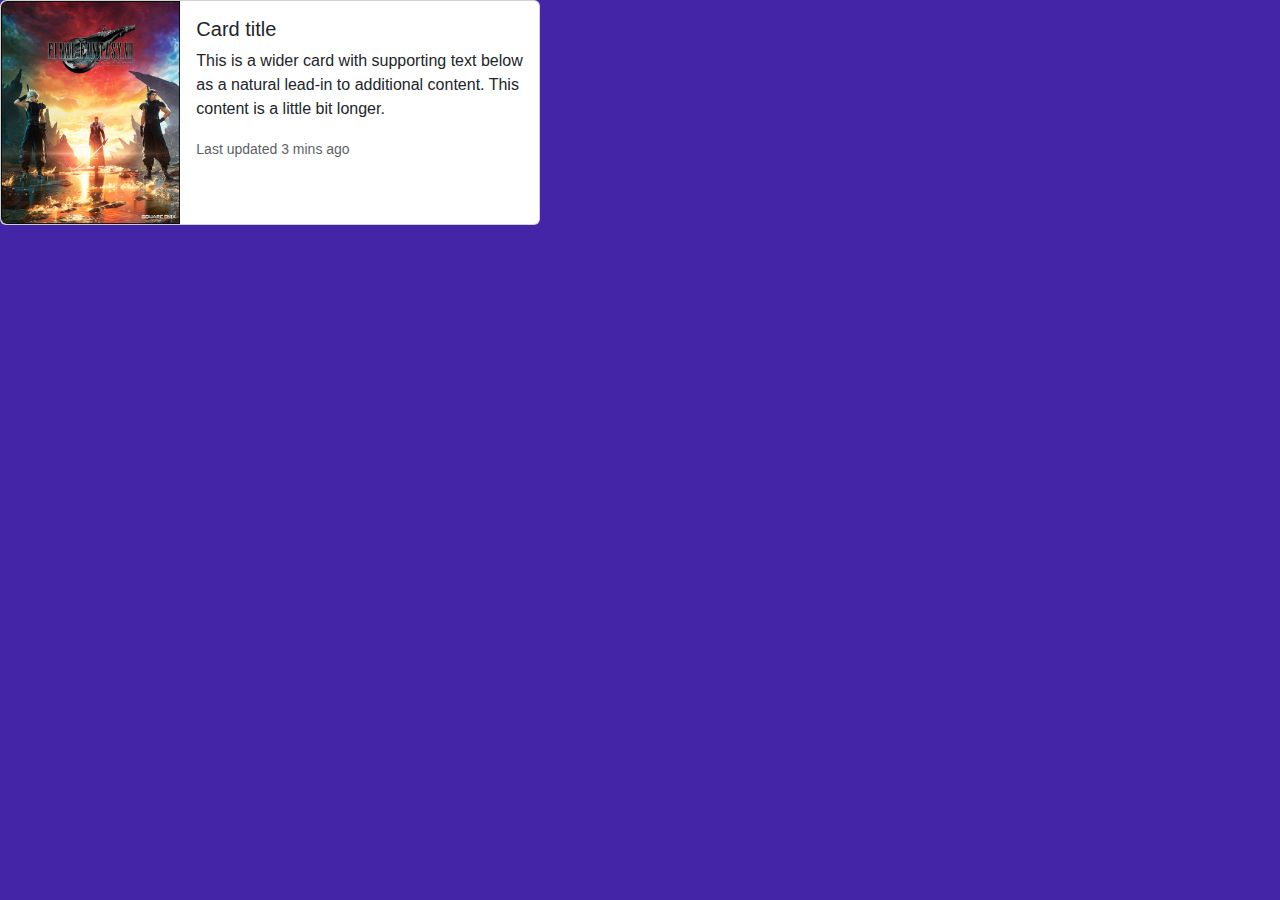
<file: ANTIGO/produto.html>
<!DOCTYPE html>
<html lang="en">
<head>
    <meta charset="UTF-8">
    <meta name="viewport" content="width=device-width, initial-scale=1.0">
    <link href="https://cdn.jsdelivr.net/npm/bootstrap@5.3.3/dist/css/bootstrap.min.css" rel="stylesheet" integrity="sha384-QWTKZyjpPEjISv5WaRU9OFeRpok6YctnYmDr5pNlyT2bRjXh0JMhjY6hW+ALEwIH" crossorigin="anonymous">
    <link rel="stylesheet" type="text/css" href="stylesproduto.css" />
    <title>.Game</title>
</head>
<body>
    <div class="card mb-3" style="max-width: 540px;">
        <div class="row g-0">
          <div class="col-md-4">
            <img src="images/provisorio.jpg" class="img-fluid rounded-start" alt="placeholder">
          </div>
          <div class="col-md-8">
            <div class="card-body">
              <h5 class="card-title">Card title</h5>
              <p class="card-text">This is a wider card with supporting text below as a natural lead-in to additional content. This content is a little bit longer.</p>
              <p class="card-text"><small class="text-muted">Last updated 3 mins ago</small></p>
            </div>
          </div>
        </div>
      </div>

      <script src="https://code.jquery.com/jquery-3.5.1.slim.min.js"></script>
      <script src="https://cdn.jsdelivr.net/npm/@popperjs/core@2.9.2/dist/umd/popper.min.js"></script>
      <script src="https://cdn.jsdelivr.net/npm/bootstrap@5.3.3/dist/js/bootstrap.bundle.min.js" integrity="sha384-YvpcrYf0tY3lHB60NNkmXc5s9fDVZLESaAA55NDzOxhy9GkcIdslK1eN7N6jIeHz" crossorigin="anonymous"></script>
      
</body>
</html>
</file>
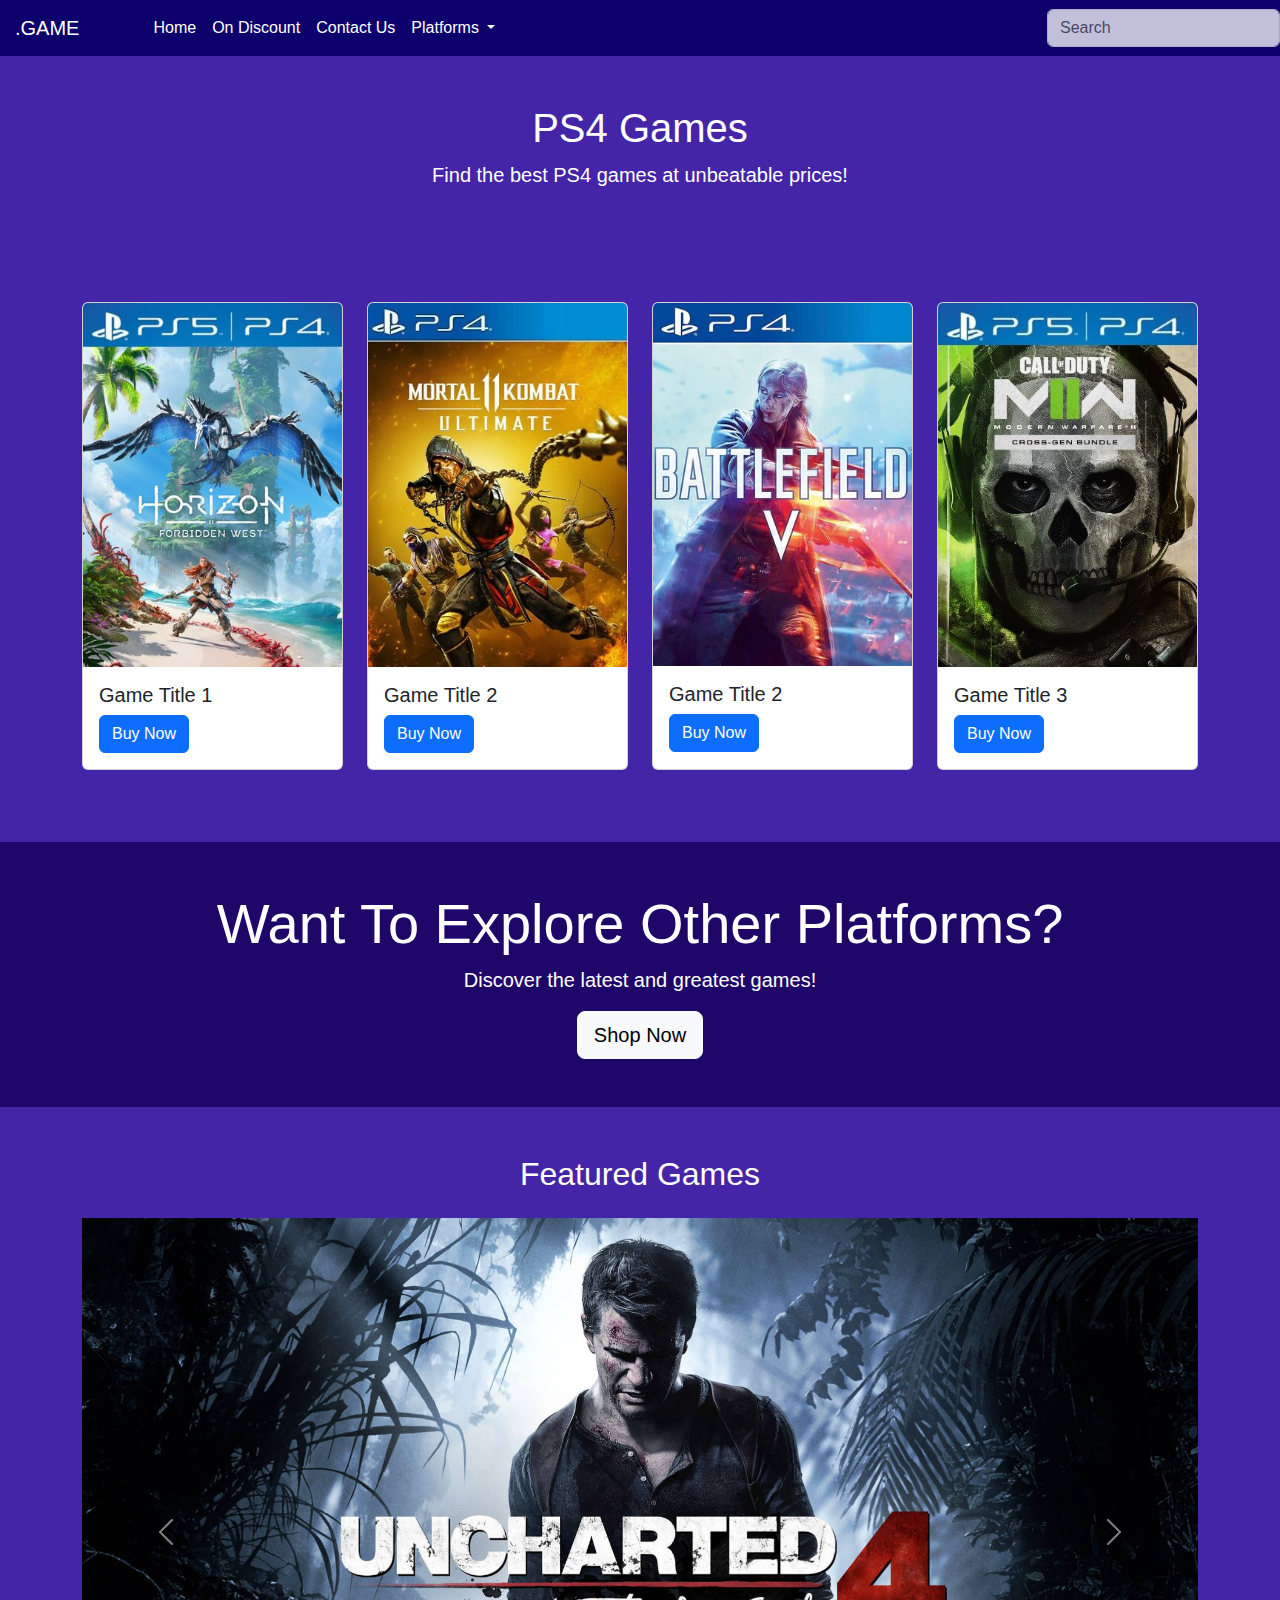
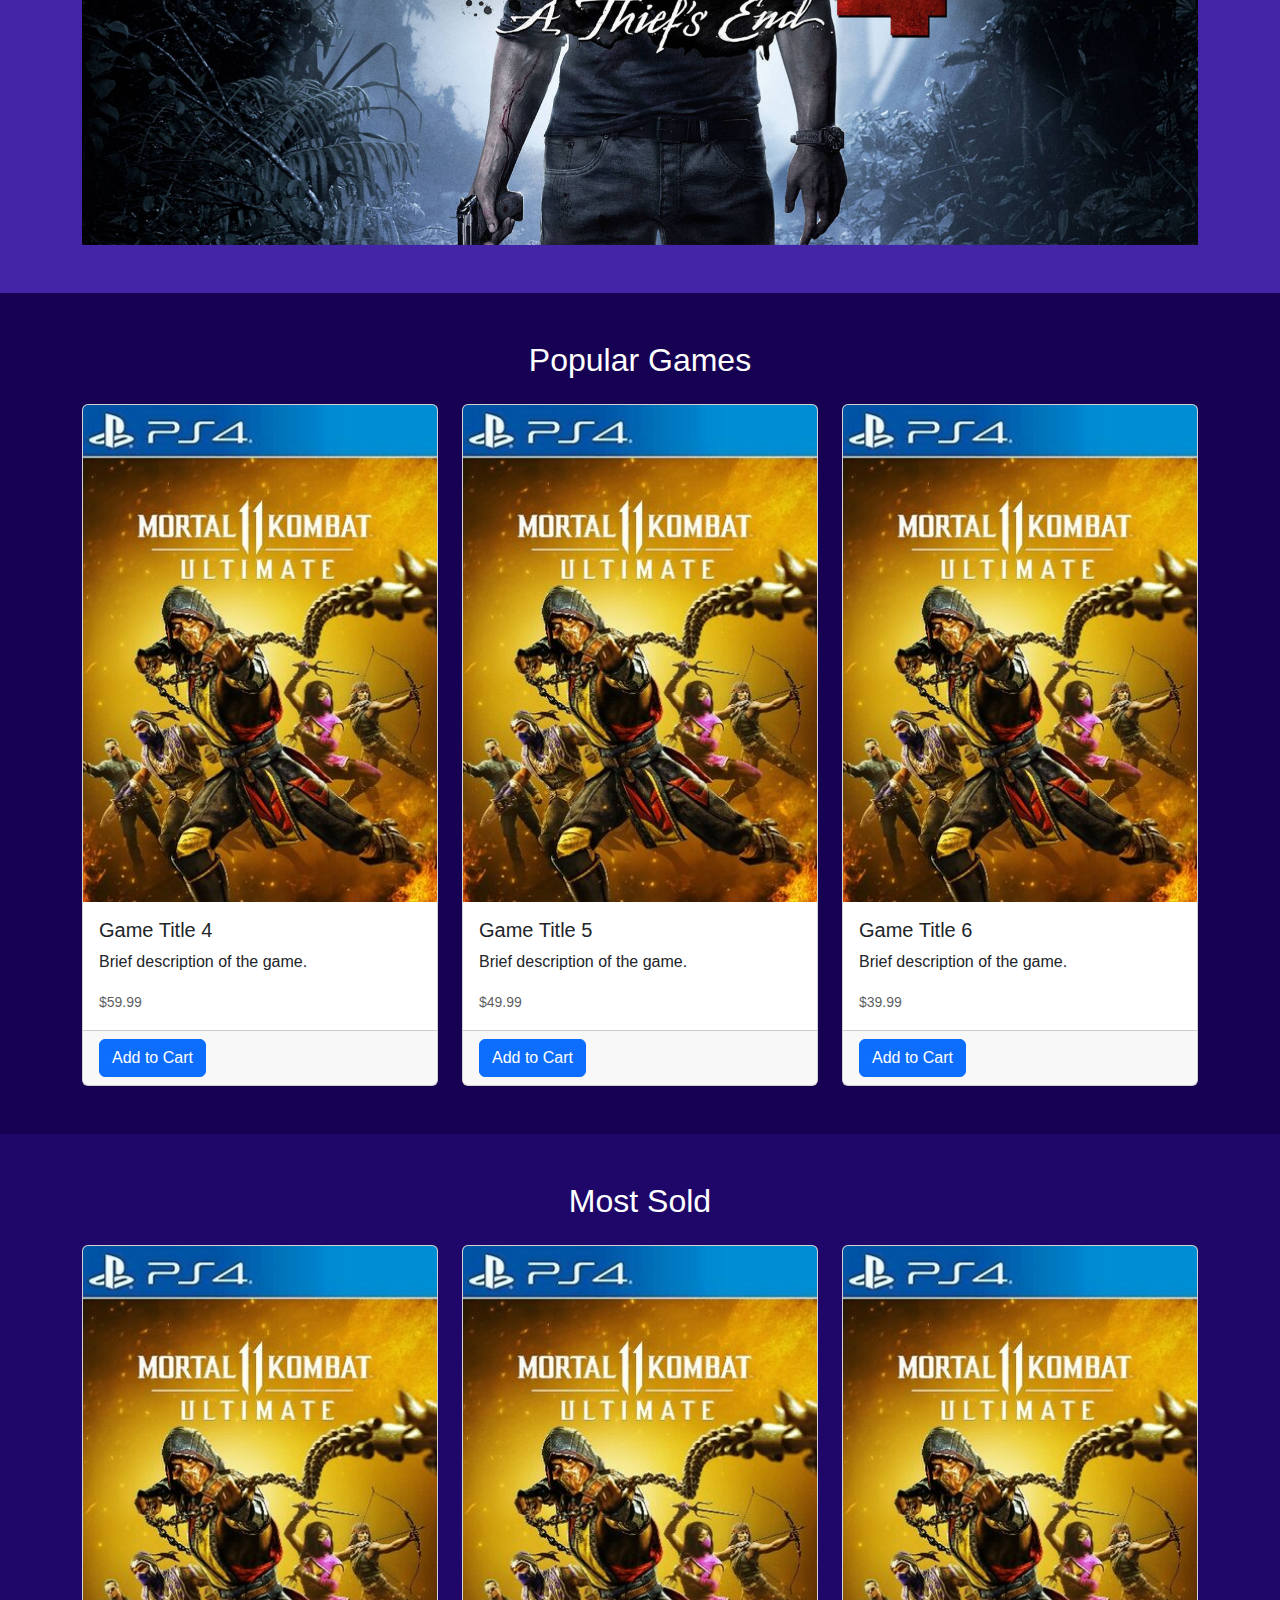
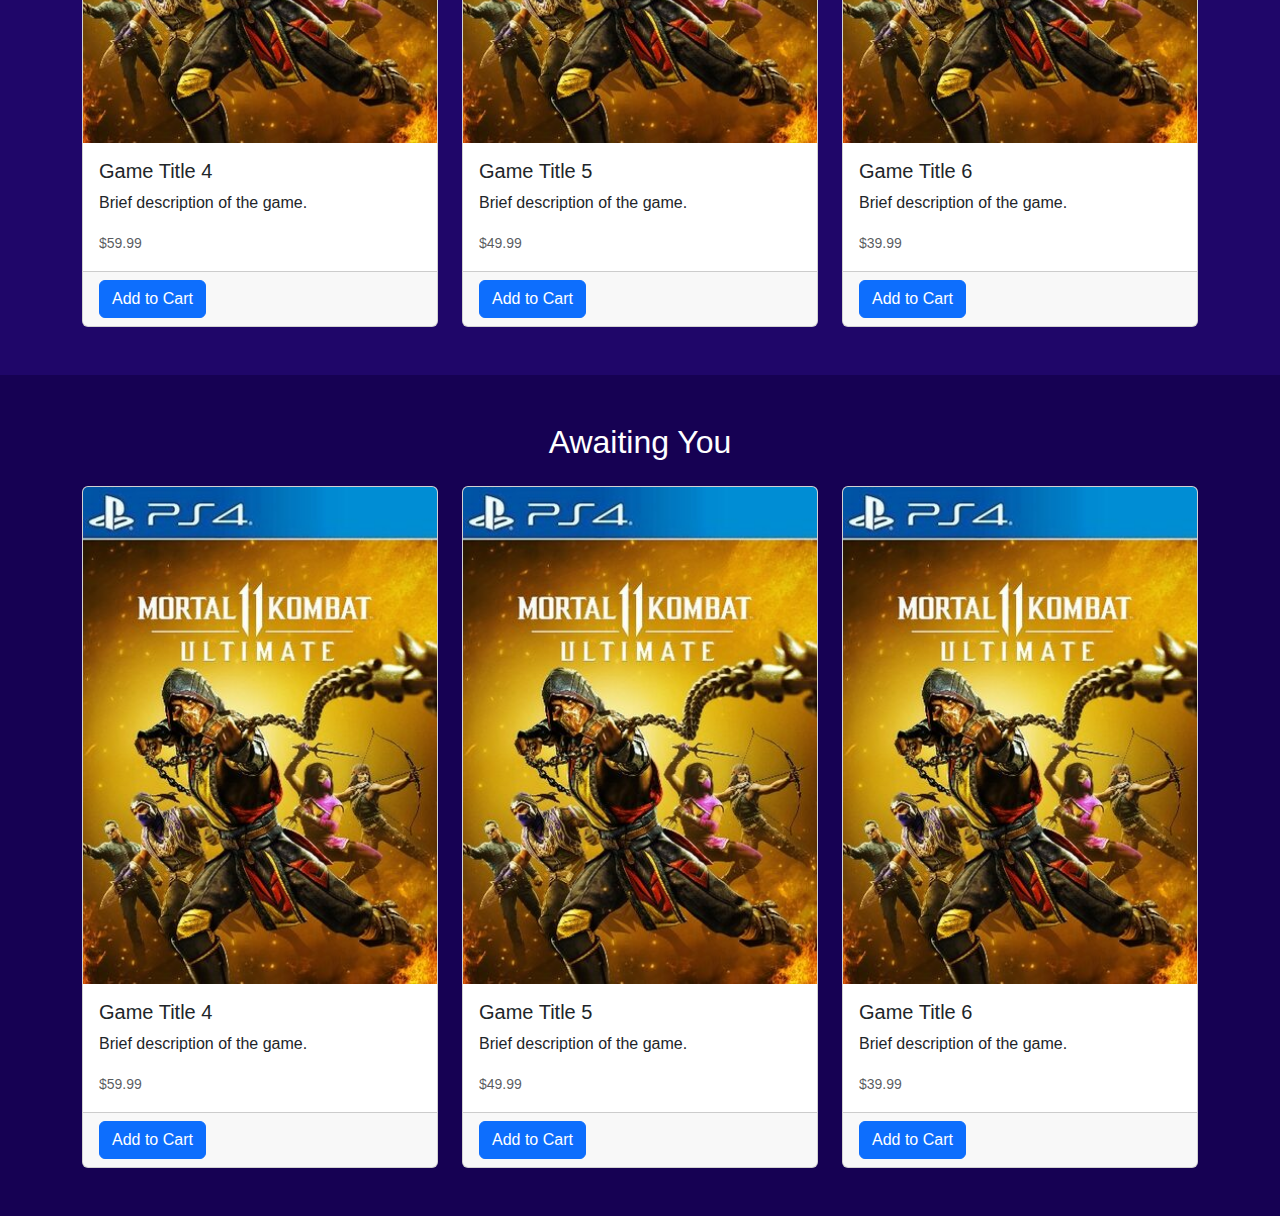
<file: ANTIGO/ps4.html>
<!DOCTYPE html>
<html lang="en">
<head>
    <meta charset="UTF-8">
    <meta name="viewport" content="width=device-width, initial-scale=1.0">
    <link href="https://cdn.jsdelivr.net/npm/bootstrap@5.3.3/dist/css/bootstrap.min.css"rel="stylesheet" integrity="sha384-QWTKZyjpPEjISv5WaRU9OFeRpok6YctnYmDr5pNlyT2bRjXh0JMhjY6hW+ALEwIH" crossorigin="anonymous">
    <link rel="stylesheet" type="text/css" href="stylesps4.css" />
    <title>ps4</title>
</head>
<body>
    <nav class="navbar navbar-expand-lg">
        <a class="navbar-brand" href="index.html">.GAME</a>
        <button class="navbar-toggler" type="button" data-bs-toggle="collapse" data-bs-target="#navbarNavDropdown" aria-controls="navbarNavDropdown" aria-expanded="false" aria-label="Toggle navigation">
          <span class="navbar-toggler-icon"></span>
        </button>
        <div class="collapse navbar-collapse" id="navbarNavDropdown">
          <ul class="navbar-nav">
            <li class="nav-item active">
              <a class="nav-link" href="index.html">Home <span class="visually-hidden">(current)</span></a>
            </li>
            <li class="nav-item">
              <a class="nav-link" href="#">On Discount</a>
            </li>
            <li class="nav-item">
              <a class="nav-link" href="ContactUS.html">Contact Us </a>
            </li>
            <li class="nav-item dropdown">
              <a class="nav-link dropdown-toggle" href="#" id="navbarDropdownMenuLink" role="button" data-bs-toggle="dropdown" aria-haspopup="true" aria-expanded="false">
                Platforms
              </a>
              <ul class="dropdown-menu" aria-labelledby="navbarDropdownMenuLink">
                <li><a class="dropdown-item" href="ps5.html">PS5</a></li>
                <li><a class="dropdown-item" href="ps4.html">PS4</a></li>
                <li><a class="dropdown-item" href="PC.html">PC</a></li>
              </ul>
            </li>
          </ul>
          <div class="search ms-auto">
            <form class="form-inline">
              <input class="form-control" type="search" placeholder="Search" aria-label="Search">
            </form>
          </div>
        </div>
      </nav>


      <header class=" text-white text-center py-5 mb-2">
    <h1>PS4 Games </h1>
    <p class="lead" >Find the best PS4 games at unbeatable prices!</p>
  </header>

  <main class="container my-5">
    <div class="row justify-content-center">
      <div class="col-lg-3 col-md-6 mb-4">
        <div class="card h-100 mx-auto">
          <img src="images/horizon.jpeg" class="card-img-top" alt="Game 1">
          <div class="card-body">
            <h5 class="card-title">Game Title 1</h5>
            <a href="#" class="btn btn-primary">Buy Now</a>
          </div>
        </div>
      </div>
      <div class="col-lg-3 col-md-6 mb-4">
        <div class="card h-100 mx-auto">
          <img src="images/mortalk.jpeg" class="card-img-top" alt="Game 2">
          <div class="card-body">
            <h5 class="card-title">Game Title 2</h5>
            <a href="#" class="btn btn-primary">Buy Now</a>
          </div>
        </div>
      </div>
      <div class="col-lg-3 col-md-6 mb-4">
        <div class="card h-100 mx-auto">
          <img src="images/battlefield.jpeg" class="card-img-top" alt="Game 2">
          <div class="card-body">
            <h5 class="card-title">Game Title 2</h5>
            <a href="#" class="btn btn-primary">Buy Now</a>
          </div>
        </div>
      </div>
      <div class="col-lg-3 col-md-6 mb-4">
        <div class="card h-100 mx-auto">
          <img src="images/cod.jpg" class="card-img-top" alt="Game 3">
          <div class="card-body">
            <h5 class="card-title">Game Title 3</h5>
            <a href="#" class="btn btn-primary">Buy Now</a>
          </div>
        </div>
      </div>
    </div>
  </main>

  <header class="bg-darkblue text-white text-center py-5" >
    <div class="container">
      <h1 class="display-4">Want To Explore Other Platforms?</h1>
      <p class="lead">Discover the latest and greatest games!</p>
      <a href="#featured-games" class="btn btn-light btn-lg">Shop Now</a>
    </div>
  </header>

  <section id="featured-games" class="py-5 ">
    <div class="container">
      <h2 class="text-center text-white mb-4">Featured Games</h2>
      <div id="featuredCarousel" class="carousel slx  ide" data-bs-ride="carousel">
        <div class="carousel-inner">
          <div class="carousel-item active">
            <img src="images/uncharted.jpg" class="d-block w-100" alt="Featured Game 1">
          </div>
          <div class="carousel-item">
            <img src="images/spiderman2.jpg" class="d-block w-100" alt="Featured Game 2">
          </div>
          <div class="carousel-item">
            <img src="images/witcherps4.jpg" class="d-block w-100" alt="Featured Game 3">
          </div>
        </div>
        <button class="carousel-control-prev" type="button" data-bs-target="#featuredCarousel" data-bs-slide="prev">
          <span class="carousel-control-prev-icon" aria-hidden="true"></span>
          <span class="visually-hidden">Previous</span>
        </button>
        <button class="carousel-control-next" type="button" data-bs-target="#featuredCarousel" data-bs-slide="next">
          <span class="carousel-control-next-icon" aria-hidden="true"></span>
          <span class="visually-hidden">Next</span>
        </button>
      </div>
    </div>
  </section>

  
  <section class="py-5 bg-darkbluesec">
    <div class="container">
      <h2 class="text-center text-white mb-4">Popular Games</h2>
      <div class="row row-cols-1 row-cols-md-3 g-4">
        <div class="col">
          <div class="card h-100">
            <img src="images/mortalk.jpeg" class="card-img-top" alt="Game 4">
            <div class="card-body">
              <h5 class="card-title">Game Title 4</h5>
              <p class="card-text">Brief description of the game.</p>
              <p class="card-text"><small class="text-muted">$59.99</small></p>
            </div>
            <div class="card-footer">
              <a href="#" class="btn btn-primary">Add to Cart</a>
            </div>
          </div>
        </div>
        <div class="col">
          <div class="card h-100">
            <img src="images/mortalk.jpeg" class="card-img-top" alt="Game 5">
            <div class="card-body">
              <h5 class="card-title">Game Title 5</h5>
              <p class="card-text">Brief description of the game.</p>
              <p class="card-text"><small class="text-muted">$49.99</small></p>
            </div>
            <div class="card-footer">
              <a href="#" class="btn btn-primary">Add to Cart</a>
            </div>
          </div>
        </div>
        <div class="col">
          <div class="card h-100">
            <img src="images/mortalk.jpeg" class="card-img-top" alt="Game 6">
            <div class="card-body">
              <h5 class="card-title">Game Title 6</h5>
              <p class="card-text">Brief description of the game.</p>
              <p class="card-text"><small class="text-muted">$39.99</small></p>
            </div>
            <div class="card-footer">
              <a href="#" class="btn btn-primary">Add to Cart</a>
            </div>
          </div>
        </div>
      </div>
    </div>
  </section>
  <section class="py-5 bg-darkblue">
    <div class="container">
      <h2 class="text-center text-white mb-4">Most Sold</h2>
      <div class="row row-cols-1 row-cols-md-3 g-4">
        <div class="col">
          <div class="card h-100">
            <img src="images/mortalk.jpeg" class="card-img-top" alt="Game 4">
            <div class="card-body">
              <h5 class="card-title">Game Title 4</h5>
              <p class="card-text">Brief description of the game.</p>
              <p class="card-text"><small class="text-muted">$59.99</small></p>
            </div>
            <div class="card-footer">
              <a href="#" class="btn btn-primary">Add to Cart</a>
            </div>
          </div>
        </div>
        <div class="col">
          <div class="card h-100">
            <img src="images/mortalk.jpeg" class="card-img-top" alt="Game 5">
            <div class="card-body">
              <h5 class="card-title">Game Title 5</h5>
              <p class="card-text">Brief description of the game.</p>
              <p class="card-text"><small class="text-muted">$49.99</small></p>
            </div>
            <div class="card-footer">
              <a href="#" class="btn btn-primary">Add to Cart</a>
            </div>
          </div>
        </div>
        <div class="col">
          <div class="card h-100">
            <img src="images/mortalk.jpeg" class="card-img-top" alt="Game 6">
            <div class="card-body">
              <h5 class="card-title">Game Title 6</h5>
              <p class="card-text">Brief description of the game.</p>
              <p class="card-text"><small class="text-muted">$39.99</small></p>
            </div>
            <div class="card-footer">
              <a href="#" class="btn btn-primary">Add to Cart</a>
            </div>
          </div>
        </div>
      </div>
    </div>
  </section>

  <section class="py-5 bg-darkbluesec">
    <div class="container">
      <h2 class="text-center text-white mb-4">Awaiting You</h2>
      <div class="row row-cols-1 row-cols-md-3 g-4">
        <div class="col">
          <div class="card h-100">
            <img src="images/mortalk.jpeg" class="card-img-top" alt="Game 4">
            <div class="card-body">
              <h5 class="card-title">Game Title 4</h5>
              <p class="card-text">Brief description of the game.</p>
              <p class="card-text"><small class="text-muted">$59.99</small></p>
            </div>
            <div class="card-footer">
              <a href="#" class="btn btn-primary">Add to Cart</a>
            </div>
          </div>
        </div>
        <div class="col">
          <div class="card h-100">
            <img src="images/mortalk.jpeg" class="card-img-top" alt="Game 5">
            <div class="card-body">
              <h5 class="card-title">Game Title 5</h5>
              <p class="card-text">Brief description of the game.</p>
              <p class="card-text"><small class="text-muted">$49.99</small></p>
            </div>
            <div class="card-footer">
              <a href="#" class="btn btn-primary">Add to Cart</a>
            </div>
          </div>
        </div>
        <div class="col">
          <div class="card h-100">
            <img src="images/mortalk.jpeg" class="card-img-top" alt="Game 6">
            <div class="card-body">
              <h5 class="card-title">Game Title 6</h5>
              <p class="card-text">Brief description of the game.</p>
              <p class="card-text"><small class="text-muted">$39.99</small></p>
            </div>
            <div class="card-footer">
              <a href="#" class="btn btn-primary">Add to Cart</a>
            </div>
          </div>
        </div>
      </div>
    </div>
  </section>


    
            
      <script src="https://code.jquery.com/jquery-3.5.1.slim.min.js"></script>
      <script src="https://cdn.jsdelivr.net/npm/@popperjs/core@2.9.2/dist/umd/popper.min.js"></script>
      <script src="https://cdn.jsdelivr.net/npm/bootstrap@5.3.3/dist/js/bootstrap.bundle.min.js" integrity="sha384-YvpcrYf0tY3lHB60NNkmXc5s9fDVZLESaAA55NDzOxhy9GkcIdslK1eN7N6jIeHz" crossorigin="anonymous"></script>
</body>
</html>
</file>
<file: styles.css>
body {
    font-family: Arial, sans-serif;
    background-color: #4424A7 !important;
    margin: 0;
    padding: 0;
}

.navbar {
    background-color: #0D006d;
}

.navbar-brand {
    padding-left: 15px;
}

.navbar-nav {
    padding-left: 50px !important;
}

.navbar-brand,
.navbar-nav .nav-link {
    color: white !important;
}

.navbar-nav .nav-link:hover {
    color: #bdbdbd;
}

.dropdown-menu {
    background-color: #331b7d !important;
    opacity: 1; 
}

.dropdown-item {
    color: rgb(255, 255, 255) !important;
    opacity: 1 !important; 
}

.dropdown-item:hover {
    background-color: #606fcf !important;
    color: white;
}

.navbar-toggler {
    border-color: transparent !important; 
}

.navbar-toggler-icon {
    background-color: transparent; 
    filter: invert(1);  
    opacity: 1; 
}

@media (max-width: 700px) {
    .form-inline {
        width: 100%; 
        margin-top: 10px; 
    }

    .form-inline .form-control {
        width: 80%; 
        margin-bottom: 10px; 
        margin-left: auto; 
        margin-right: auto; 
    }
}

.form-inline .form-control {
    opacity: 0.75;  
}

.slideshow{
    margin-top: 30px;
    
}



.carousel-item img {
    max-width: 75%; 
    height: auto; 
    margin: auto; 
   
}

.carousel-control-prev,
.carousel-control-next {
    width: 40% !important; 
}

.carousel-indicators {
    bottom: 10px; 
}

.card {
    display: flex;
    flex-direction: column;
    justify-content: center;
    align-items: center;
    height: 100%;
    margin-left: auto;
    margin-right: auto;
    margin-bottom: 55px;
}

.card img {
    max-width: 100%;
    height: auto;
}

@media (max-width: 767.98px) {
    .card {
        margin: 10px auto;
       

    }
}

.hotdeals .card-body{
    text-align: center;
}

.hotdeals{
    margin-top: 30px;
    background-color: rgb(5, 3, 106);
}


.hotdeals h1{
    color: white;
    padding-top: 50px;
    padding-bottom: 25px;
    position: relative;
   text-align: center;
}

.giftcards .card img{
    border-radius: 0;
}


.giftcards .card{
    border-radius: 0;
}

.giftcards .card-body{
   background-color: #ffffff;
}

.giftcards h1{
    color: white;
    text-align: center;
    margin-top: 25px;
    padding-bottom: 60px;
}



@import url('https://fonts.googleapis.com/css2?family=Open+Sans:wght@300;400;500;600;700&display=swap');

* {
  margin: 0;
  padding: 0;
  box-sizing: border-box;
  font-family: 'Open Sans', sans-serif;
}

.footer {
  position: absolute;
  margin-top: 100px;
  left: 50%;
  transform: translate(-50%, -50%);
  max-width: 1600px;
  width: 100%;
  background: #10182F;
  border-radius: 6px;
}

.footer .footer-row {
  display: flex;
  flex-wrap: wrap;
  justify-content: space-between;
  gap: 3.5rem;
  padding: 60px;
}

.footer-row .footer-col h4 {
  color: #fff;
  font-size: 1.2rem;
  font-weight: 400;
}

.footer-col .links {
  margin-top: 20px;
}

.footer-col .links li {
  list-style: none;
  margin-bottom: 10px;
}

.footer-col .links li a {
  text-decoration: none;
  color: #bfbfbf;
}

.footer-col .links li a:hover {
  color: #fff;
}

.footer-col p {
  margin: 20px 0;
  color: #bfbfbf;
  max-width: 300px;
}

.footer-col form {
  display: flex;
  gap: 5px;
}

.footer-col input {
  height: 40px;
  border-radius: 6px;
  background: none;
  width: 100%;
  outline: none;
  border: 1px solid #7489C6 ;
  caret-color: #fff;
  color: #fff;
  padding-left: 10px;
}

.footer-col input::placeholder {
  color: #ccc;
}

 .footer-col form button {
  background: #fff;
  outline: none;
  border: none;
  padding: 10px 15px;
  border-radius: 6px;
  cursor: pointer;
  font-weight: 500;
  transition: 0.2s ease;
}

.footer-col form button:hover {
  background: #cecccc;
}

.footer-col .icons {
  display: flex;
  margin-top: 30px;
  gap: 30px;
  cursor: pointer;
}

.footer-col .icons i {
  color: #afb6c7;
}

.footer-col .icons i:hover  {
  color: #fff;
}

@media (max-width: 768px) {
  .footer {
    position: absolute;
    margin-bottom: 0;
    left: 0;
    transform: none;
    width: 100%;
    border-radius: 0;
    max-width: 100%;
  }

  .footer .footer-row {
    padding: 20px;
    gap: 1rem;
  }

  .footer-col form {
    display: block;
  }

  .footer-col form :where(input, button) {
    width: 100%;
  }

  .footer-col form button {
    margin: 10px 0 0 0;
  }
}
</file>
<file: ANTIGO/styles.css>
body {
    font-family: Arial, sans-serif;
    background-color: #4424A7 !important;
    margin: 0;
    padding: 0;
}

.navbar {
    background-color: #0D006d;
}

.navbar-brand {
    padding-left: 15px;
}

.navbar-nav {
    padding-left: 50px !important;
}

.navbar-brand,
.navbar-nav .nav-link {
    color: white !important;
}

.navbar-nav .nav-link:hover {
    color: #bdbdbd;
}

.dropdown-menu {
    background-color: #331b7d !important;
    opacity: 1; 
}

.dropdown-item {
    color: rgb(255, 255, 255) !important;
    opacity: 1 !important; 
}

.dropdown-item:hover {
    background-color: #606fcf !important;
    color: white;
}

.navbar-toggler {
    border-color: transparent !important; 
}

.navbar-toggler-icon {
    background-color: transparent; 
    filter: invert(1);  
    opacity: 1; 
}

@media (max-width: 700px) {
    .form-inline {
        width: 100%; 
        margin-top: 10px; 
    }

    .form-inline .form-control {
        width: 80%; 
        margin-bottom: 10px; 
        margin-left: auto; 
        margin-right: auto; 
    }
}

.form-inline .form-control {
    opacity: 0.75;  
}

.slideshow{
    margin-top: 30px;
    
}



.carousel-item img {
    max-width: 75%; 
    height: auto; 
    margin: auto; 
   
}

.carousel-control-prev,
.carousel-control-next {
    width: 40% !important; 
}

.carousel-indicators {
    bottom: 10px; 
}

.card {
    display: flex;
    flex-direction: column;
    justify-content: center;
    align-items: center;
    height: 100%;
    margin-left: auto;
    margin-right: auto;
    margin-bottom: 55px;
}

.card img {
    max-width: 100%;
    height: auto;
}

@media (max-width: 767.98px) {
    .card {
        margin: 10px auto;
       

    }
}

.hotdeals .card-body{
    text-align: center;
}

.hotdeals{
    margin-top: -10px;
    background-color: rgb(5, 3, 106);
}


.hotdeals h1{
    color: white;
    padding-top: 50px;
    padding-bottom: 25px;
    position: relative;
   text-align: center;
}

.giftcards .card img{
    border-radius: 0;
}


.giftcards .card{
    border-radius: 0;
}

.giftcards .card-body{
   background-color: #ffffff;
}

.giftcards h1{
    color: white;
    text-align: center;
    margin-top: 25px;
    padding-bottom: 60px;
}



@import url('https://fonts.googleapis.com/css2?family=Open+Sans:wght@300;400;500;600;700&display=swap');

* {
  margin: 0;
  padding: 0;
  box-sizing: border-box;
  font-family: 'Open Sans', sans-serif;
}

.footer {
  position: absolute;
  margin-top: 100px;
  left: 50%;
  transform: translate(-50%, -50%);
  max-width: 1600px;
  width: 100%;
  background: #10182F;
  border-radius: 6px;
}

.footer .footer-row {
  display: flex;
  flex-wrap: wrap;
  justify-content: space-between;
  gap: 3.5rem;
  padding: 60px;
}

.footer-row .footer-col h4 {
  color: #fff;
  font-size: 1.2rem;
  font-weight: 400;
}

.footer-col .links {
  margin-top: 20px;
}

.footer-col .links li {
  list-style: none;
  margin-bottom: 10px;
}

.footer-col .links li a {
  text-decoration: none;
  color: #bfbfbf;
}

.footer-col .links li a:hover {
  color: #fff;
}

.footer-col p {
  margin: 20px 0;
  color: #bfbfbf;
  max-width: 300px;
}

.footer-col form {
  display: flex;
  gap: 5px;
}

.footer-col input {
  height: 40px;
  border-radius: 6px;
  background: none;
  width: 100%;
  outline: none;
  border: 1px solid #7489C6 ;
  caret-color: #fff;
  color: #fff;
  padding-left: 10px;
}

.footer-col input::placeholder {
  color: #ccc;
}

 .footer-col form button {
  background: #fff;
  outline: none;
  border: none;
  padding: 10px 15px;
  border-radius: 6px;
  cursor: pointer;
  font-weight: 500;
  transition: 0.2s ease;
}

.footer-col form button:hover {
  background: #cecccc;
}

.footer-col .icons {
  display: flex;
  margin-top: 30px;
  gap: 30px;
  cursor: pointer;
}

.footer-col .icons i {
  color: #afb6c7;
}

.footer-col .icons i:hover  {
  color: #fff;
}

@media (max-width: 768px) {
  .footer {
    position: absolute;
    margin-bottom: 0;
    left: 0;
    transform: none;
    width: 100%;
    border-radius: 0;
    max-width: 100%;
  }

  .footer .footer-row {
    padding: 20px;
    gap: 1rem;
  }

  .footer-col form {
    display: block;
  }

  .footer-col form :where(input, button) {
    width: 100%;
  }

  .footer-col form button {
    margin: 10px 0 0 0;
  }
}
</file>
<file: stylesPC.css>
body{
    background-color: #3f36c3 !important;
}


.navbar {
    background-color: #0D006d;
}

.navbar-brand {
    padding-left: 15px;
}

.navbar-nav {
    padding-left: 50px !important;
}

.navbar-brand,
.navbar-nav .nav-link {
    color: white !important;
}

.navbar-nav .nav-link:hover {
    color: #bdbdbd;
}

.dropdown-menu {
    background-color: #331b7d !important;
    opacity: 1; 
}

.dropdown-item {
    color: rgb(255, 255, 255) !important;
    opacity: 1 !important; 
}

.dropdown-item:hover {
    background-color: #606fcf !important;
    color: white;
}

.navbar-toggler {
    border-color: transparent !important; 
}

.navbar-toggler-icon {
    background-color: transparent; 
    filter: invert(1);  
    opacity: 1; 
}

@media (max-width: 700px) {
    .form-inline {
        width: 100%; 
        margin-top: 10px; 
    }

    .form-inline .form-control {
        width: 80%; 
        margin-bottom: 10px; 
        margin-left: auto; 
        margin-right: auto; 
    }
}

.form-inline .form-control {
    opacity: 0.75;  
}   

.productspc .card-text{
    text-align: center;
}


.productspc .card img{
    border-radius: 0;
}


.productspc .card{
    border-radius: 0;
}

.productspc .card-body{
   background-color: #ffffff;
}

.productspc h1{
    font-size: 4rem;
    color: white;
    text-align: center;
    margin-top: 60px;
    padding-bottom: 60px;

    
}

.help{
    background-color: rgb(5, 3, 106);
    margin-top: 40px;
    
}


.help .list-group{
    width:50%;
    padding-top: 60px;
    padding-bottom: 60px;
    display: flex;
   margin-left: auto;
   margin-right: auto;
   border-radius: 20px;
}

.help .list-group .list-group-item{
    background-color: #bdbdbd80;
    color: white;
}


.help h1{
    padding-top: 45px;
    color: white;
    text-align: center;
}


@import url('https://fonts.googleapis.com/css2?family=Open+Sans:wght@300;400;500;600;700&display=swap');

* {
  margin: 0;
  padding: 0;
  box-sizing: border-box;
  font-family: 'Open Sans', sans-serif;
}

.footer {
  position: absolute;
  margin-top: 80px;
  left: 50%;
  transform: translate(-50%, -50%);
  max-width: 1600px;
  width: 100%;
  background: #10182F;
  border-radius: 6px;
}

.footer .footer-row {
  display: flex;
  flex-wrap: wrap;
  justify-content: space-between;
  gap: 3.5rem;
  padding: 60px;
}

.footer-row .footer-col h4 {
  color: #fff;
  font-size: 1.2rem;
  font-weight: 400;
}

.footer-col .links {
  margin-top: 20px;
}

.footer-col .links li {
  list-style: none;
  margin-bottom: 10px;
}

.footer-col .links li a {
  text-decoration: none;
  color: #bfbfbf;
}

.footer-col .links li a:hover {
  color: #fff;
}

.footer-col p {
  margin: 20px 0;
  color: #bfbfbf;
  max-width: 300px;
}

.footer-col form {
  display: flex;
  gap: 5px;
}

.footer-col input {
  height: 40px;
  border-radius: 6px;
  background: none;
  width: 100%;
  outline: none;
  border: 1px solid #7489C6 ;
  caret-color: #fff;
  color: #fff;
  padding-left: 10px;
}

.footer-col input::placeholder {
  color: #ccc;
}

 .footer-col form button {
  background: #fff;
  outline: none;
  border: none;
  padding: 10px 15px;
  border-radius: 6px;
  cursor: pointer;
  font-weight: 500;
  transition: 0.2s ease;
}

.footer-col form button:hover {
  background: #cecccc;
}

.footer-col .icons {
  display: flex;
  margin-top: 30px;
  gap: 30px;
  cursor: pointer;
}

.footer-col .icons i {
  color: #afb6c7;
}

.footer-col .icons i:hover  {
  color: #fff;
}

@media (max-width: 768px) {
  .footer {
    position: absolute;
    margin-bottom: 0;
    left: 0;
    transform: none;
    width: 100%;
    border-radius: 0;
    max-width: 100%;
    margin-top: 0;
  }

  .footer .footer-row {
    padding: 20px;
    gap: 1rem;
  }

  .footer-col form {
    display: block;
  }

  .footer-col form :where(input, button) {
    width: 100%;
  }

  .footer-col form button {
    margin: 10px 0 0 0;
  }
}
</file>
<file: ANTIGO/stylesPC.css>
body{
    background-color: #3f36c3 !important;
}


.navbar {
    background-color: #0D006d;
}

.navbar-brand {
    padding-left: 15px;
}

.navbar-nav {
    padding-left: 50px !important;
}

.navbar-brand,
.navbar-nav .nav-link {
    color: white !important;
}

.navbar-nav .nav-link:hover {
    color: #bdbdbd;
}

.dropdown-menu {
    background-color: #331b7d !important;
    opacity: 1; 
}

.dropdown-item {
    color: rgb(255, 255, 255) !important;
    opacity: 1 !important; 
}

.dropdown-item:hover {
    background-color: #606fcf !important;
    color: white;
}

.navbar-toggler {
    border-color: transparent !important; 
}

.navbar-toggler-icon {
    background-color: transparent; 
    filter: invert(1);  
    opacity: 1; 
}

@media (max-width: 700px) {
    .form-inline {
        width: 100%; 
        margin-top: 10px; 
    }

    .form-inline .form-control {
        width: 80%; 
        margin-bottom: 10px; 
        margin-left: auto; 
        margin-right: auto; 
    }
}

.form-inline .form-control {
    opacity: 0.75;  
}   

.productspc .card-text{
    text-align: center;
}


.productspc .card img{
    border-radius: 0;
}


.productspc .card{
    border-radius: 0;
}

.productspc .card-body{
   background-color: #ffffff;
}

.productspc h1{
    font-size: 4rem;
    color: white;
    text-align: center;
    margin-top: 60px;
    padding-bottom: 60px;

    
}

.help{
    background-color: rgb(5, 3, 106);
    margin-top: 40px;
    
}


.help .list-group{
    width:50%;
    padding-top: 60px;
    padding-bottom: 60px;
    display: flex;
   margin-left: auto;
   margin-right: auto;
   border-radius: 20px;
}

.help .list-group .list-group-item{
    background-color: #bdbdbd80;
    color: white;
}


.help h1{
    padding-top: 45px;
    color: white;
    text-align: center;
}


@import url('https://fonts.googleapis.com/css2?family=Open+Sans:wght@300;400;500;600;700&display=swap');

* {
  margin: 0;
  padding: 0;
  box-sizing: border-box;
  font-family: 'Open Sans', sans-serif;
}

.footer {
  position: absolute;
  margin-top: 80px;
  left: 50%;
  transform: translate(-50%, -50%);
  max-width: 1600px;
  width: 100%;
  background: #10182F;
  border-radius: 6px;
}

.footer .footer-row {
  display: flex;
  flex-wrap: wrap;
  justify-content: space-between;
  gap: 3.5rem;
  padding: 60px;
}

.footer-row .footer-col h4 {
  color: #fff;
  font-size: 1.2rem;
  font-weight: 400;
}

.footer-col .links {
  margin-top: 20px;
}

.footer-col .links li {
  list-style: none;
  margin-bottom: 10px;
}

.footer-col .links li a {
  text-decoration: none;
  color: #bfbfbf;
}

.footer-col .links li a:hover {
  color: #fff;
}

.footer-col p {
  margin: 20px 0;
  color: #bfbfbf;
  max-width: 300px;
}

.footer-col form {
  display: flex;
  gap: 5px;
}

.footer-col input {
  height: 40px;
  border-radius: 6px;
  background: none;
  width: 100%;
  outline: none;
  border: 1px solid #7489C6 ;
  caret-color: #fff;
  color: #fff;
  padding-left: 10px;
}

.footer-col input::placeholder {
  color: #ccc;
}

 .footer-col form button {
  background: #fff;
  outline: none;
  border: none;
  padding: 10px 15px;
  border-radius: 6px;
  cursor: pointer;
  font-weight: 500;
  transition: 0.2s ease;
}

.footer-col form button:hover {
  background: #cecccc;
}

.footer-col .icons {
  display: flex;
  margin-top: 30px;
  gap: 30px;
  cursor: pointer;
}

.footer-col .icons i {
  color: #afb6c7;
}

.footer-col .icons i:hover  {
  color: #fff;
}

@media (max-width: 768px) {
  .footer {
    position: absolute;
    margin-bottom: 0;
    left: 0;
    transform: none;
    width: 100%;
    border-radius: 0;
    max-width: 100%;
    margin-top: 0;
  }

  .footer .footer-row {
    padding: 20px;
    gap: 1rem;
  }

  .footer-col form {
    display: block;
  }

  .footer-col form :where(input, button) {
    width: 100%;
  }

  .footer-col form button {
    margin: 10px 0 0 0;
  }
}
</file>
<file: ANTIGO/stylesproduto.css>
body {
    font-family: Arial, sans-serif;
    background-color: #4424A7 !important;
    margin: 0;
    padding: 0;
}
</file>
<file: ANTIGO/stylesps4.css>
body {
    font-family: Arial, sans-serif;
    background-color: #4424A7 !important;
    margin: 0;
    padding: 0;
    height: 100%;
}


.navbar {
    background-color: #0D006d;
}

.navbar-brand {
    padding-left: 15px;
}

.navbar-nav {
    padding-left: 50px !important;
}

.navbar-brand,
.navbar-nav .nav-link {
    color: white !important;
}

.navbar-nav .nav-link:hover {
    color: #bdbdbd;
}

.dropdown-menu {
    background-color: #331b7d !important;
    opacity: 1; 
}

.dropdown-item {
    color: rgb(255, 255, 255) !important;
    opacity: 1 !important; 
}

.dropdown-item:hover {
    background-color: #606fcf !important;
    color: white;
}

.navbar-toggler {
    border-color: transparent !important; 
}

.navbar-toggler-icon {
    background-color: transparent; 
    filter: invert(1);  
    opacity: 1; 
}

@media (max-width: 700px) {
    .form-inline {
        width: 100%; 
        margin-top: 10px; 
    }

    .form-inline .form-control {
        width: 80%; 
        margin-bottom: 10px; 
        margin-left: auto; 
        margin-right: auto; 
    }
}

.form-inline .form-control {
    opacity: 0.75;  
}


.bg-darkblue {
    background-color: #1f0669; 
}

.bg-darkbluesec {
    background-color: #160153; 
}
</file>
